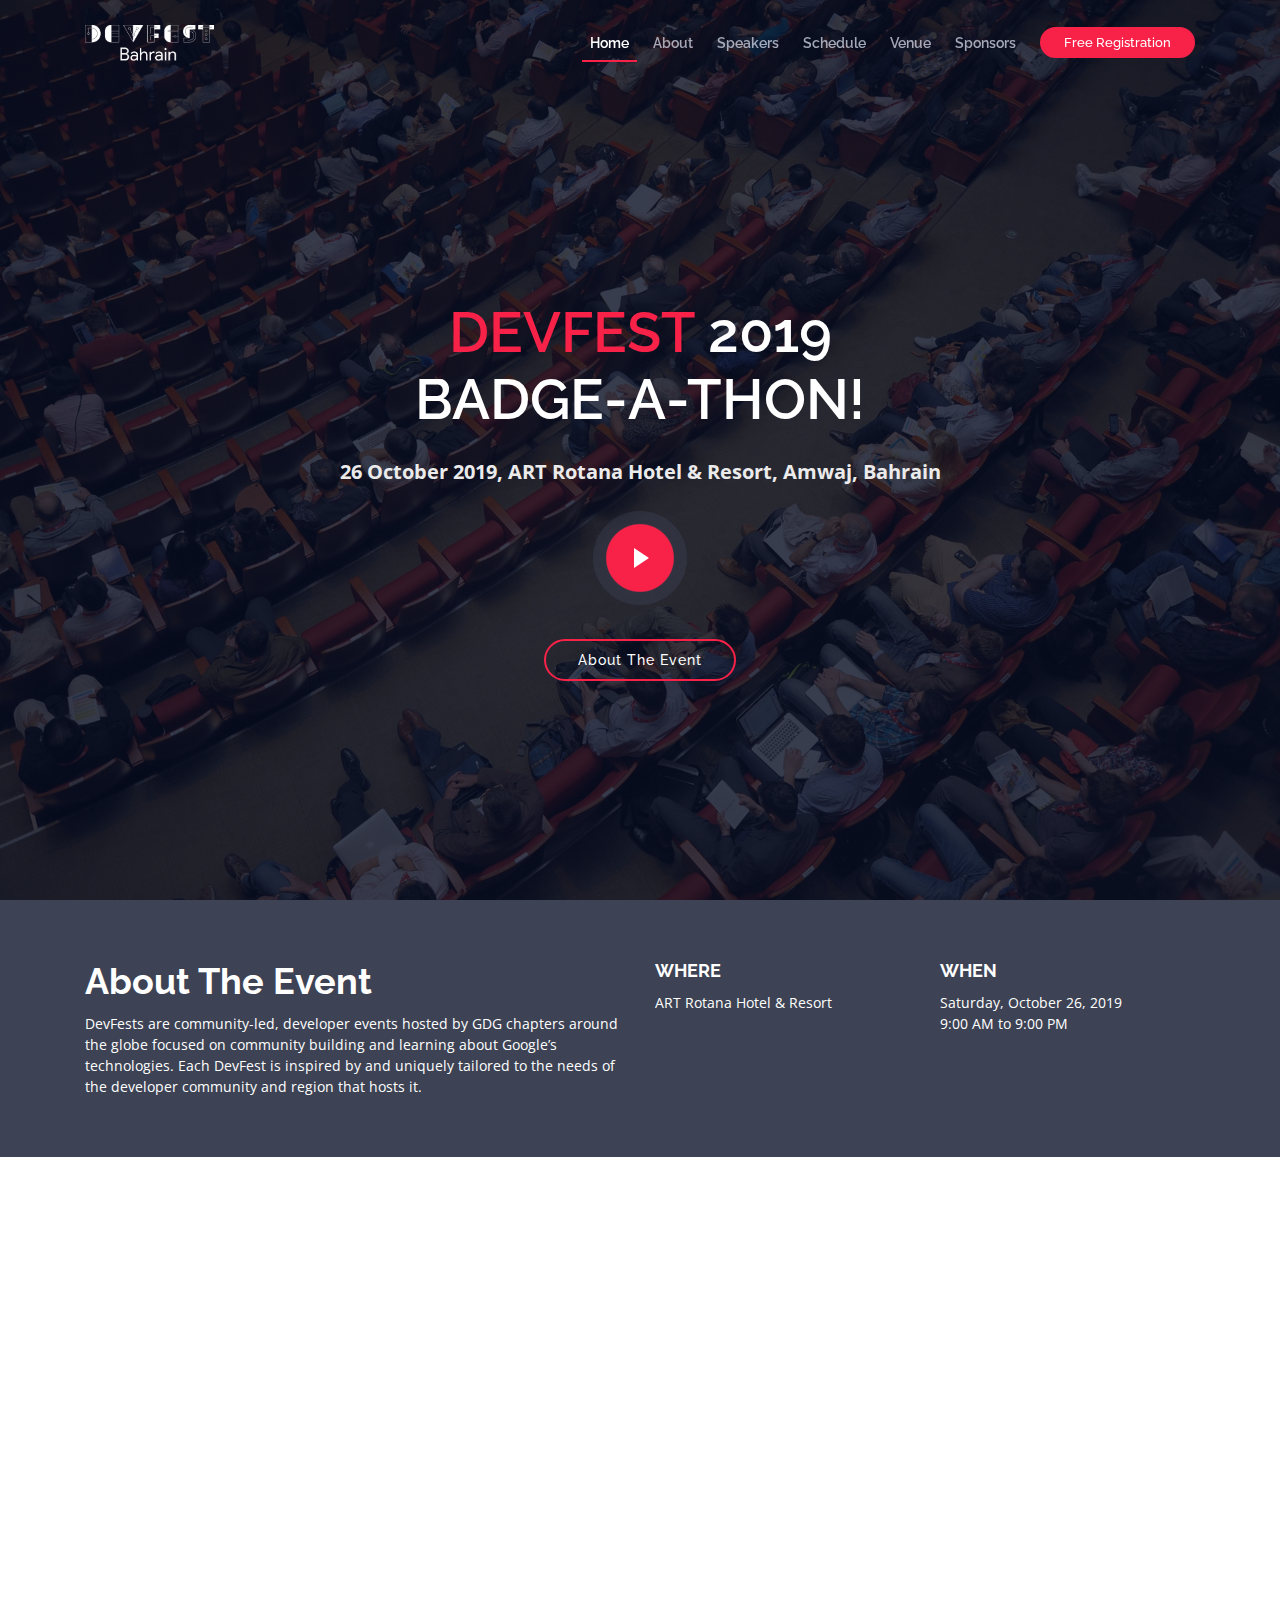
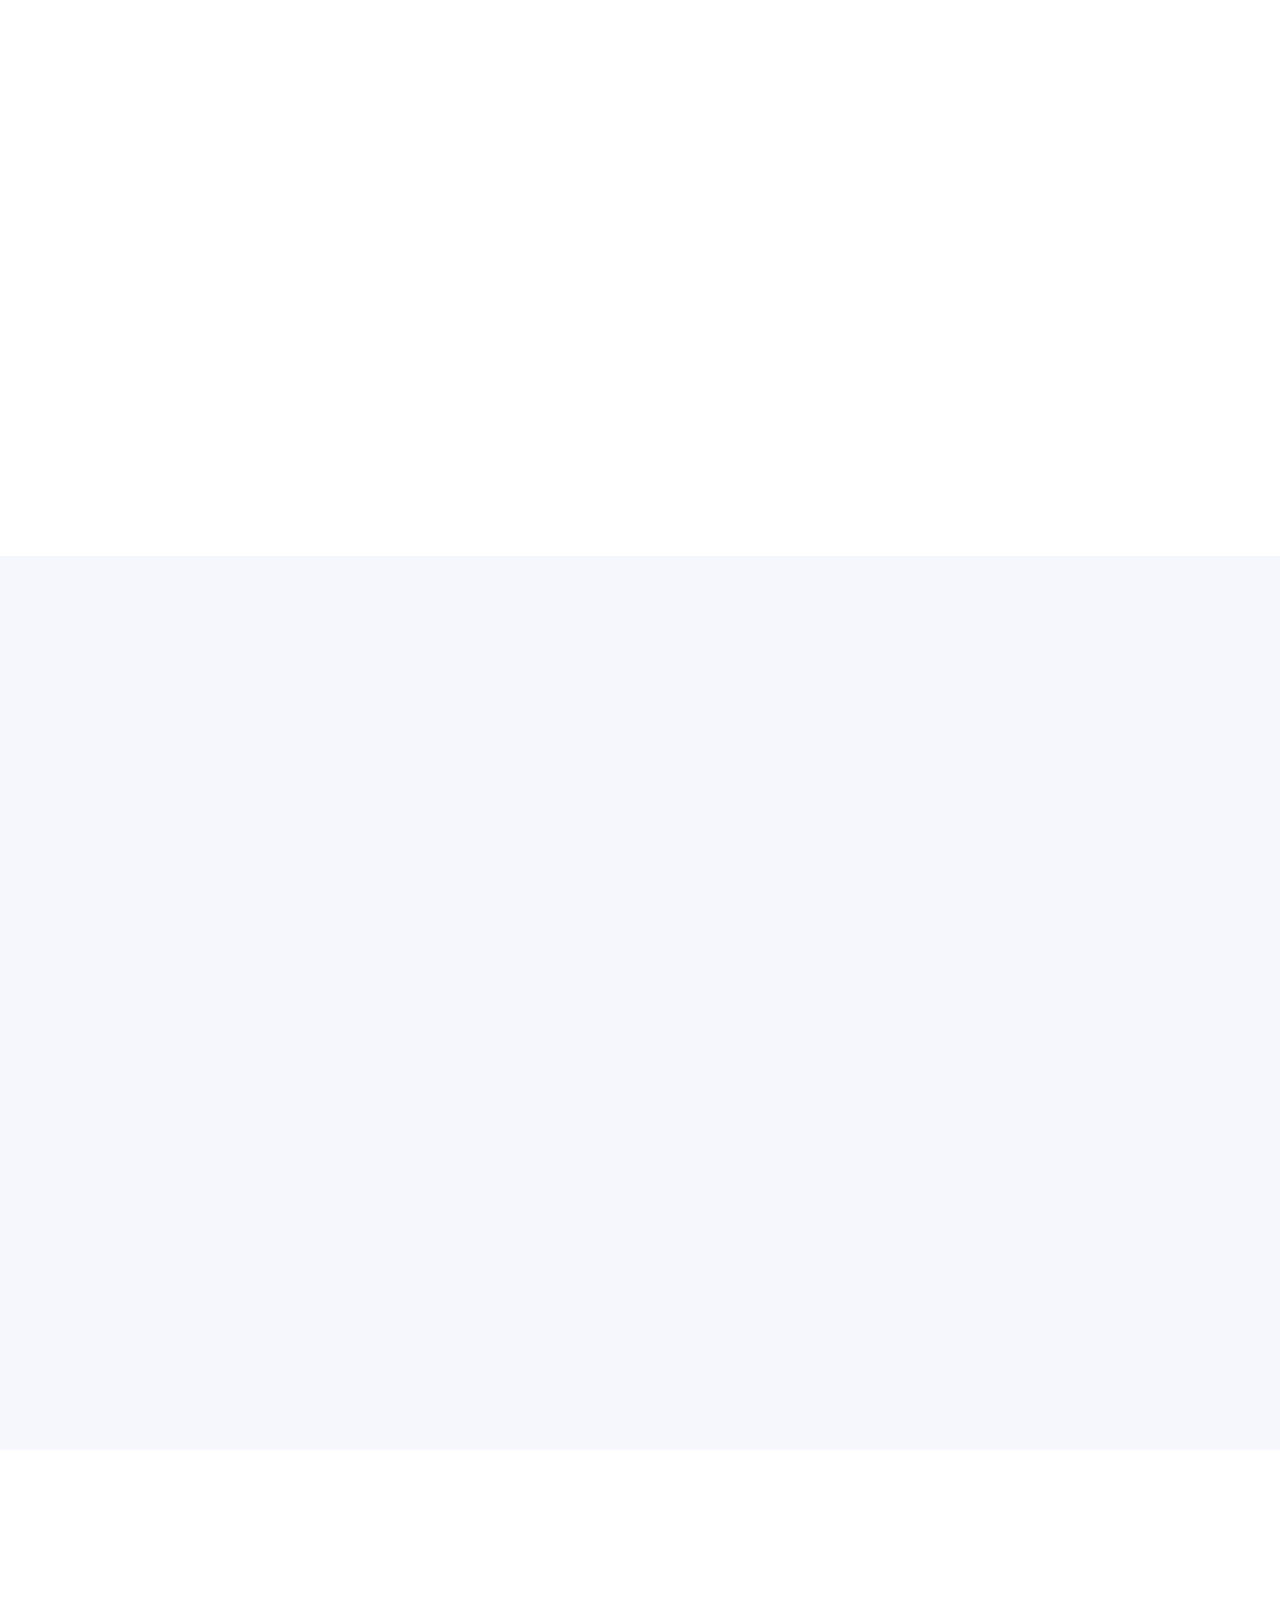
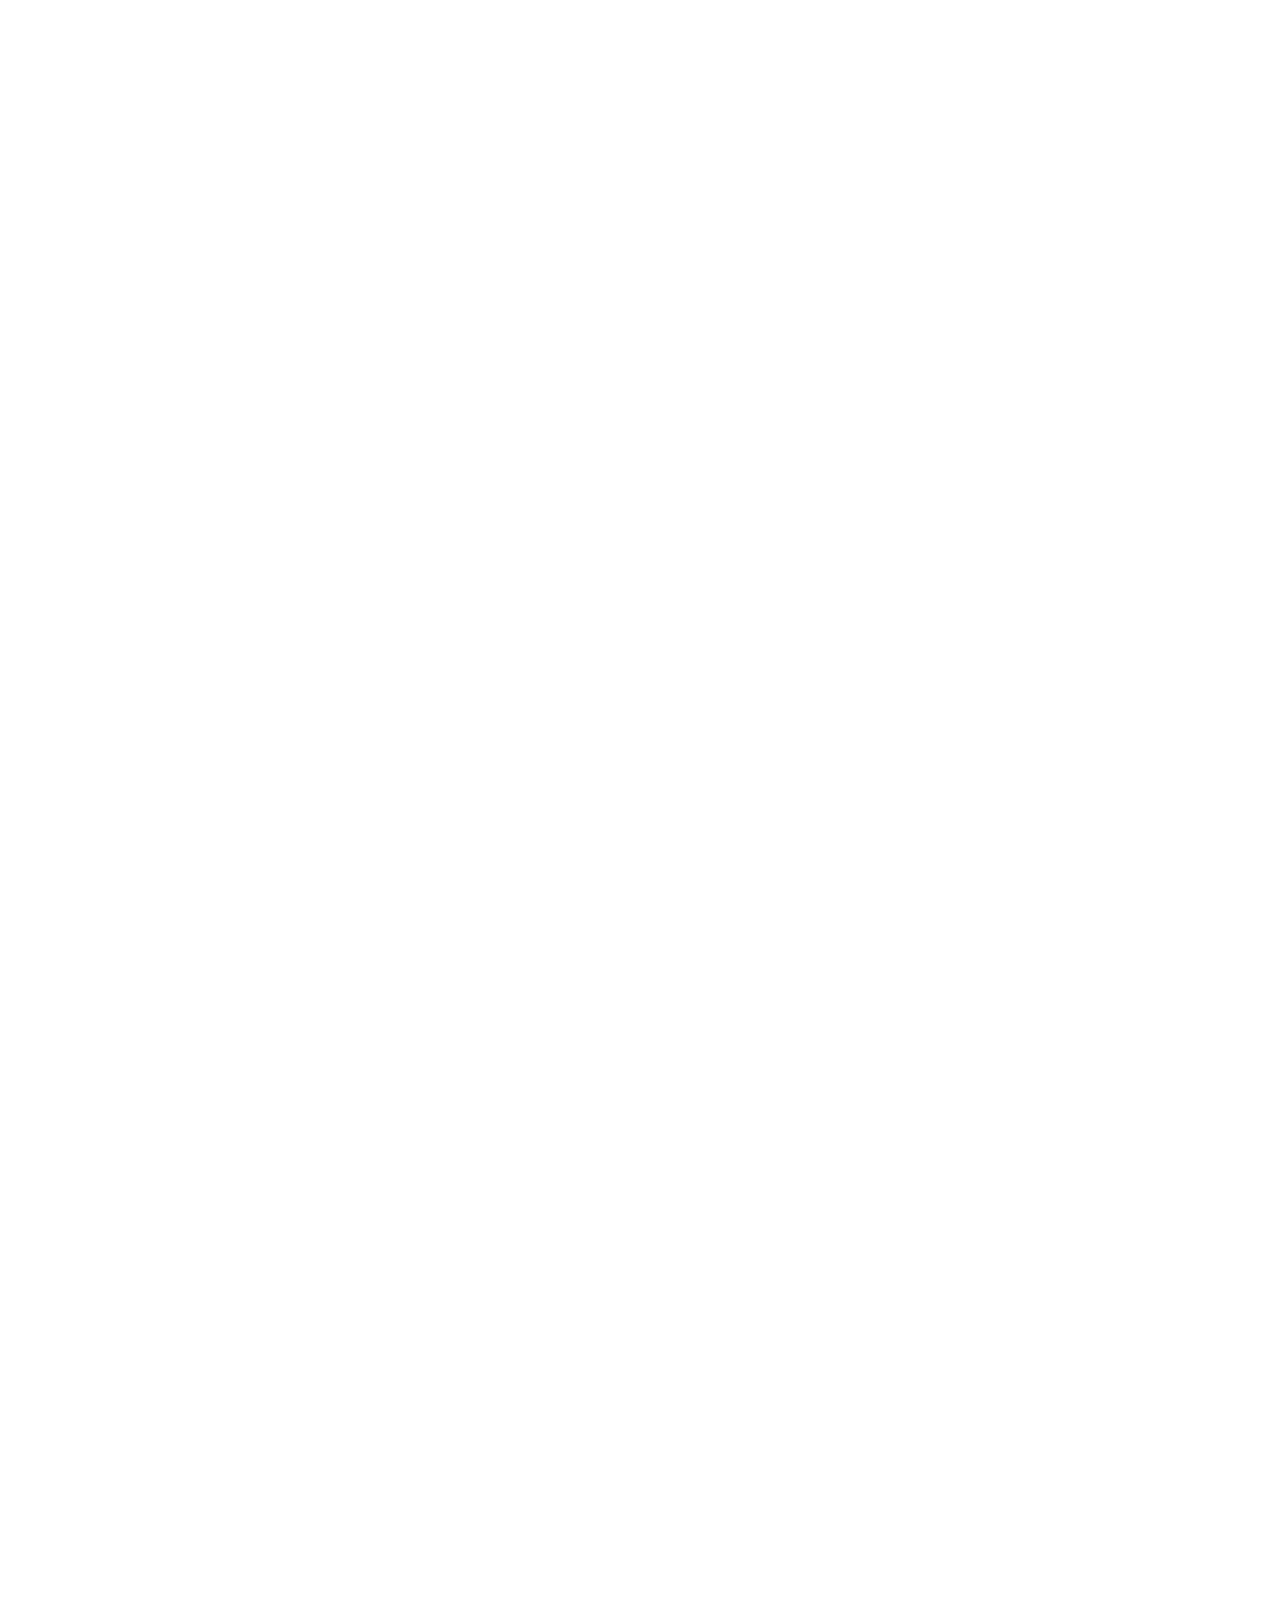
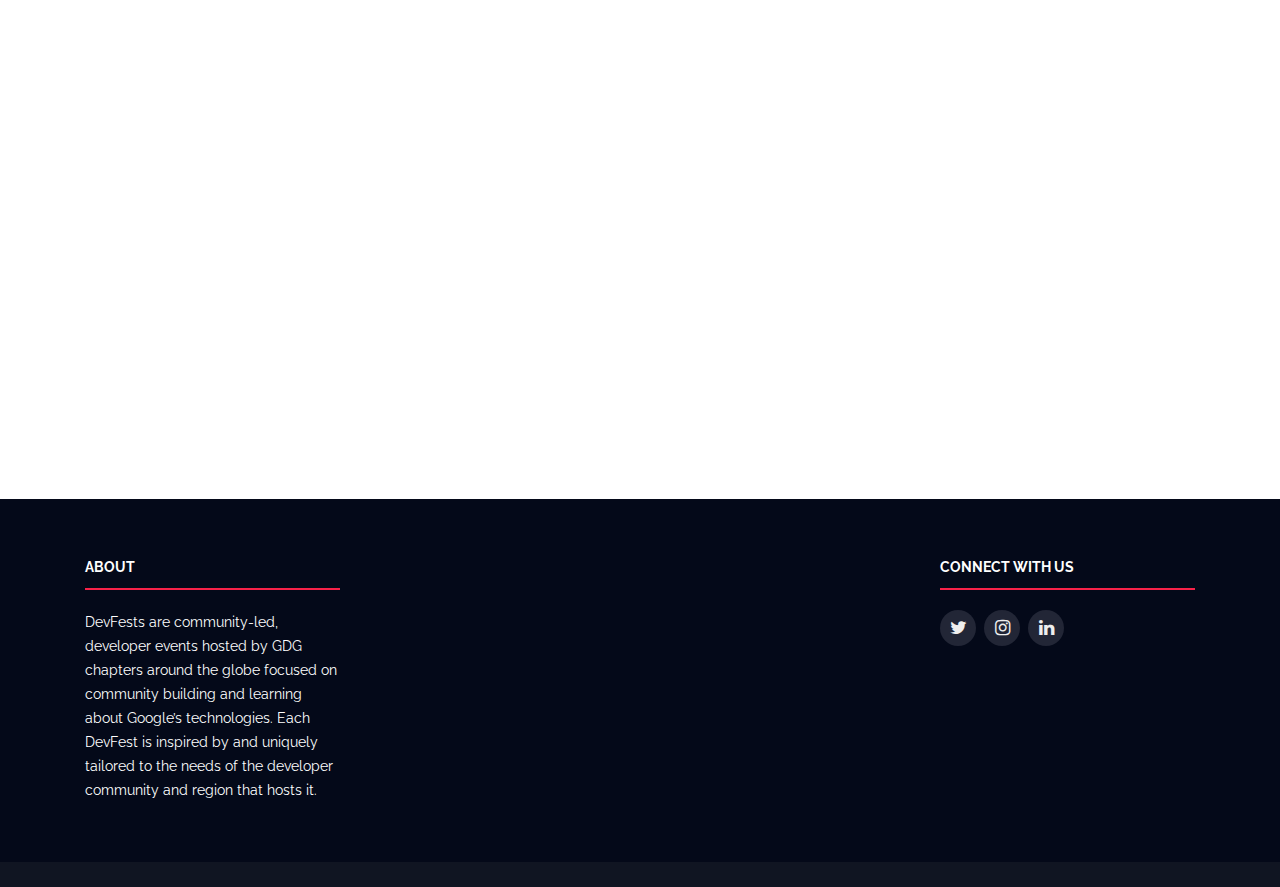
<file: index.html>
<!DOCTYPE html>
<html lang="en">

<head>
  <meta charset="utf-8">
  <title>DevFest BH</title>
  <meta content="width=device-width, initial-scale=1.0" name="viewport">
  <meta content="" name="keywords">
  <meta content="" name="description">

  <!-- Favicons -->
  <link href="img/favicon.ico" rel="icon">
  <!-- <link href="img/apple-touch-icon.png" rel="apple-touch-icon"> -->

  <!-- Google Fonts -->
  <link href="https://fonts.googleapis.com/css?family=Open+Sans:300,300i,400,400i,700,700i|Raleway:300,400,500,700,800" rel="stylesheet">

  <!-- Bootstrap CSS File -->
  <link href="lib/bootstrap/css/bootstrap.min.css" rel="stylesheet">

  <!-- Libraries CSS Files -->
  <link href="lib/font-awesome/css/font-awesome.min.css" rel="stylesheet">
  <link href="lib/animate/animate.min.css" rel="stylesheet">
  <link href="lib/venobox/venobox.css" rel="stylesheet">
  <link href="lib/owlcarousel/assets/owl.carousel.min.css" rel="stylesheet">

  <!-- Main Stylesheet File -->
  <link href="css/style.css" rel="stylesheet">

  <!-- =======================================================
    Theme Name: TheEvent
    Theme URL: https://bootstrapmade.com/theevent-conference-event-bootstrap-template/
    Author: BootstrapMade.com
    License: https://bootstrapmade.com/license/
  ======================================================= -->
  <style>
  #venue .venue-info {
  background: url("img/venue-gallery/art.jpg") center center no-repeat;
  background-size: cover;
  position: relative;
  padding-top: 60px;
  padding-bottom: 60px;
}

/*--------------------------------------------------------------
# Team Section
--------------------------------------------------------------*/

#team {
  padding: 60px 0 30px 0;
}

#team .speaker {
  position: relative;
  overflow: hidden;
  margin-bottom: 30px;
}

#team .speaker .details {
  background: rgba(6, 12, 34, 0.76);
  position: absolute;
  left: 0;
  bottom: -30px;
  right: 0;
  text-align: center;
  padding-top: 10px;
  transition: all 300ms cubic-bezier(0.645, 0.045, 0.355, 1);
}

#team .speaker .details h3 {
  color: #fff;
  font-size: 22px;
  font-weight: 600;
  margin-bottom: 5px;
}

#team .speaker .details p {
  color: #fff;
  font-size: 15px;
  margin-bottom: 10px;
  font-style: italic;
}

#team .speaker .details .social {
  height: 30px;
}

#team .speaker .details a {
  color: #fff;
}

#team .speaker .details a:hover {
  color: #f82249;
}

#team .speaker:hover .details {
  bottom: 0;
}

#team-details {
  padding: 60px 0;
}

#team-details .details h2 {
  color: #112363;
  font-size: 28px;
  font-weight: 700;
  margin-bottom: 10px;
}

#team-details .details .social {
  margin-bottom: 15px;
}

#team-details .details .social a {
  background: #e9edfb;
  color: #112363;
  line-height: 1;
  display: inline-block;
  text-align: center;
  border-radius: 50%;
  width: 36px;
  height: 36px;
  padding-top: 9px;
}

#team-details .details .social a:hover {
  background: #f82249;
  color: #fff;
}

#team-details .details .social a i {
  font-size: 18px;
}

#team-details .details p {
  color: #112363;
  font-size: 15px;
  margin-bottom: 10px;
}

  </style>
</head>

<body>

  <!--==========================
    Header
  ============================-->
  <header id="header">
    <div class="container">

      <div id="logo" class="pull-left">
        <!-- Uncomment below if you prefer to use a text logo  <span>so</span>nf -->
        <a href="#intro" class="scrollto"><img src="img/devfestlogo.png" alt="" title=""></a>
        <!-- <h5><a href="#main">Bahrain</a></h5> -->
      </div>

      <nav id="nav-menu-container">
        <ul class="nav-menu">
          <li class="menu-active"><a href="#intro">Home</a></li>
          <li><a href="#about">About</a></li>
          <li><a href="#speakers">Speakers</a></li>
          <li><a href="#schedule">Schedule</a></li>
          <li><a href="#venue">Venue</a></li>
          <!-- <li><a href="#hotels">Hotels</a></li> -->
          <!-- <li><a href="#gallery">Gallery</a></li> -->
          <li><a href="#supporters">Sponsors</a></li>
          <!-- <li><a href="#contact">Contact</a></li> -->
       
          <li class="buy-tickets"><a href="#buy-tickets">Free Registration</a></li>
        </ul>
      </nav><!-- #nav-menu-container -->
    </div>
  </header><!-- #header -->

  <!--==========================
    Intro Section
  ============================-->
  <section id="intro">
    <div class="intro-container wow fadeIn">
      <h1 class="mb-4 pb-0"><span>DevFest </span> 2019 <br>Badge-a-Thon!</h1>
      <p class="mb-4 pb-0">26 October 2019, ART Rotana Hotel & Resort, Amwaj, Bahrain</p>
      <a href="https://www.youtube.com/watch?v=hTJ_-MxHKMY" class="venobox play-btn mb-4" data-vbtype="video"
        data-autoplay="true"></a>
      <a href="#about" class="about-btn scrollto">About The Event</a>
    </div>
  </section>

  <main id="main">

    <!--==========================
      About Section
    ============================-->
    <section id="about">
      <div class="container">
        <div class="row">
          <div class="col-lg-6">
            <h2>About The Event</h2>
            <p>DevFests are community-led, developer events hosted by GDG chapters around the globe focused on community building and learning about Google’s technologies. Each DevFest is inspired by and uniquely tailored to the needs of the developer community and region that hosts it.</p>
          </div>
          <div class="col-lg-3">
            <h3>Where</h3>
            <p>ART Rotana Hotel & Resort</p>
          </div>
          <div class="col-lg-3">
            <h3>When</h3>
            <p>Saturday, October 26, 2019 <br/>
              9:00 AM to 9:00 PM</p>
          </div>
        </div>
      </div>
    </section>

    <!--==========================
      Speakers Section
    ============================-->
    <section id="speakers" class="wow fadeInUp">
      <div class="container">
        <div class="section-header">
          <h2>Event Speakers</h2>
          <!-- <p>Here are some of our speakers</p> -->
        </div>

        <div class="row">
            <div class="col-lg-4 col-md-6">
                <div class="speaker">
                  <img src="img/speakers/lana.jpg" alt="Speaker 6" class="img-fluid">
                  <div class="details">
                    <h3>Lana Al Attar</h3>
                    <p>Founder & Lead of GDG Manama</p>
                    <!-- <div class="social">
                        <a href=""><i class="fa fa-instagram"></i></a>
                        <a href=""><i class="fa fa-twitter"></i></a>
                        <a href=""><i class="fa fa-linkedin"></i></a>
                        <a href=""><i class="fa fa-github"></i></a>
                    </div> -->
                  </div>
                </div>
              </div>

          

          <div class="col-lg-4 col-md-6">
            <div class="speaker">
              <img src="img/speakers/hajer.jpeg" alt="Speaker 2" class="img-fluid">
              <div class="details">
                <h3>Hajer Krichene</h3>
                <p>Cloud Solutions Expert</p>
                <!-- <div class="social">
                    <a href=""><i class="fa fa-instagram"></i></a>
                    <a href=""><i class="fa fa-twitter"></i></a>
                    <a href=""><i class="fa fa-linkedin"></i></a>
                    <a href=""><i class="fa fa-github"></i></a>
                </div> -->
              </div>
            </div>
          </div>
          <!-- <div class="col-lg-4 col-md-6">
            <div class="speaker">
              <img src="img/speakers/buallay.jpeg" alt="Speaker 3" class="img-fluid">
              <div class="details">
                <h3>Mohamed Buallay</h3>
                <p>Machine Learning Expert</p>
                <div class="social">
                    <a href=""><i class="fa fa-instagram"></i></a>
                    <a href=""><i class="fa fa-twitter"></i></a>
                    <a href=""><i class="fa fa-linkedin"></i></a>
                    <a href=""><i class="fa fa-github"></i></a>
                </div>
              </div>
            </div>
          </div> -->
          <div class="col-lg-4 col-md-6">
            <div class="speaker">
              <img src="img/speakers/ahmed.jpeg" alt="Speaker 4" class="img-fluid">
              <div class="details">
                <h3>Ahmad Gerashi</h3>
                <p>DevOps and Security Expert</p>
                <!-- <div class="social">
                    <a href=""><i class="fa fa-instagram"></i></a>
                    <a href=""><i class="fa fa-twitter"></i></a>
                    <a href=""><i class="fa fa-linkedin"></i></a>
                    <a href=""><i class="fa fa-github"></i></a>
                </div> -->
              </div>
            </div>
          </div>
          <div class="col-lg-4 col-md-6">
              <div class="speaker">
                  <img src="img/speakers/fariz.jpeg" alt="Speaker 2" class="img-fluid">
                <!-- <img src="https://media.licdn.com/dms/image/C5603AQHsBc2eKVwuEw/profile-displayphoto-shrink_200_200/0?e=1576108800&v=beta&t=CwBgBbuLEnrkQRbYhJv4-rbkZT2e-QNPG6XG8aYfOFk" alt="Speaker 1" class="img-fluid"> -->
                <div class="details">
                  <h3>Fariz Rahman</h3>
                  <p>Deep Learning Engineer </p>
                  <!-- <div class="social">
                    <a href=""><i class="fa fa-instagram"></i></a>
                    <a href=""><i class="fa fa-twitter"></i></a>
                    <a href=""><i class="fa fa-linkedin"></i></a>
                    <a href=""><i class="fa fa-github"></i></a>
                  </div> -->
                </div>
              </div>
            </div>
          <!-- <div class="col-lg-4 col-md-6">

          </div> -->
          <!-- <div class="col-lg-4 col-md-6">
            <div class="speaker">
              <img src="img/speakers/lana.jpg" alt="Speaker 5" class="img-fluid">
              <div class="details">
                <h3><a href="speaker-details.html">Lana Al Attar</a></h3>
                <p>Qui molestiae natus</p>
                <div class="social">
                    <a href=""><i class="fa fa-instagram"></i></a>
                    <a href=""><i class="fa fa-twitter"></i></a>
                    <a href=""><i class="fa fa-linkedin"></i></a>
                    <a href=""><i class="fa fa-github"></i></a>
                </div>
              </div>
            </div>
          </div> -->

          

        </div>
        
      </div>

    </section>

    <!--==========================
      Schedule Section
    ============================-->
    <section id="schedule" class="section-with-bg">
      <div class="container wow fadeInUp">
        <div class="section-header">
          <h2>Event Schedule</h2>
          <p>Here is our event schedule</p>
        </div>

        <ul class="nav nav-tabs" role="tablist">
          <li class="nav-item">
            <a class="nav-link active" href="#day-1" role="tab" data-toggle="tab">Competition Agenda</a>
          </li>
          <li class="nav-item">
            <a class="nav-link" href="#day-2" role="tab" data-toggle="tab">Workshop Track</a>
          </li>
          <!-- <li class="nav-item">
            <a class="nav-link" href="#day-3" role="tab" data-toggle="tab">Day 3</a>
          </li> -->
        </ul>

        <!-- <h3 class="sub-heading">Voluptatem nulla veniam soluta et corrupti consequatur neque eveniet officia. Eius -->
          <!-- necessitatibus voluptatem quis labore perspiciatis quia.</h3> -->

        <div class="tab-content row justify-content-center">

          <!-- Competition Agenda -->
          <div role="tabpanel" class="col-lg-9 tab-pane fade show active" id="day-1">

            <div class="row schedule-item">
              <div class="col-md-2"><time>09:00 AM</time></div>
              <div class="col-md-10">
                <h4>Registration</h4>
                <!-- <p>Fugit voluptas iusto maiores temporibus autem numquam magnam.</p> -->
              </div>
            </div>
            <div class="row schedule-item">
                <div class="col-md-2"><time>09:30 AM</time></div>
                <div class="col-md-10">
                  <h4>Welcome Speech</h4>
                  <!-- <p>Fugit voluptas iusto maiores temporibus autem numquam magnam.</p> -->
                </div>
              </div>

              <div class="row schedule-item">
                <div class="col-md-2"><time>09:45 AM</time></div>
                <div class="col-md-10">
                  <h4>EDB Keynote </h4>
                  <!-- <p>Fugit voluptas iusto maiores temporibus autem numquam magnam.</p> -->
                </div>
              </div>

              <div class="row schedule-item">
                  <div class="col-md-2"><time>10:00 AM</time></div>
                  <div class="col-md-10">
                    <h4>Rules & Guidelines</h4>
                    <!-- <p>Fugit voluptas iusto maiores temporibus autem numquam magnam.</p> -->
                  </div>
                </div>
                <div class="row schedule-item">
                    <div class="col-md-2"><time>10:30 AM</time></div>
                    <div class="col-md-10">
                      <h4>Viva Speaking Slot</h4>
                      <!-- <p>Fugit voluptas iusto maiores temporibus autem numquam magnam.</p> -->
                    </div>
                  </div>
                  <div class="row schedule-item">
                      <div class="col-md-2"><time>01:00 PM</time></div>
                      <div class="col-md-10">
                        <h4>Lunch Break</h4>
                        <!-- <p>Fugit voluptas iusto maiores temporibus autem numquam magnam.</p> -->
                      </div>
                    </div>
                    <div class="row schedule-item">
                        <div class="col-md-2"><time>07:00 PM</time></div>
                        <div class="col-md-10">
                          <h4>Closing and Sponsor Awards</h4>
                          <!-- <p>Fugit voluptas iusto maiores temporibus autem numquam magnam.</p> -->
                        </div>
                      </div>
                      <div class="row schedule-item">
                          <div class="col-md-2"><time>07:30 PM</time></div>
                          <div class="col-md-10">
                            <h4>Announcing Winners</h4>
                            <!-- <p>Fugit voluptas iusto maiores temporibus autem numquam magnam.</p> -->
                          </div>
                        </div>
                        <div class="row schedule-item">
                            <div class="col-md-2"><time>08:00 PM</time></div>
                            <div class="col-md-10">
                              <h4>End of Event</h4>
                              <!-- <p>Fugit voluptas iusto maiores temporibus autem numquam magnam.</p> -->
                            </div>
                          </div>

          </div>
          <!-- End Competition Agenda -->

          <!-- Workshop Track-->
          <div role="tabpanel" class="col-lg-9  tab-pane fade" id="day-2">

            <div class="row schedule-item">
              <div class="col-md-2"><time>10:00 AM</time></div>
              <div class="col-md-10">
                <div class="speaker">
                  <img src="img/speakers/fariz.jpeg" alt="Brenden Legros">
                </div>
                <h4>Machine Learning Workshop <span>Faris Rahman</span></h4>
                <!-- <p>Facere provident incidunt quos voluptas.</p> -->
              </div>
            </div>

            <div class="row schedule-item">
              <div class="col-md-2"><time>11:00 AM</time></div>
              <div class="col-md-10">
                <div class="speaker">
                  <img src="img/speakers/hajer.jpeg" alt="Hubert Hirthe">
                </div>
                <h4>Self Branding for Techies Workshop <span>Hajer Krichene</span></h4>
                <!-- <p>Maiores dignissimos neque qui cum accusantium ut sit sint inventore.</p> -->
              </div>
            </div>

            <div class="row schedule-item">
              <div class="col-md-2"><time>12:00 AM</time></div>
              <div class="col-md-10">
                <div class="speaker">
                  <img src="img/speakers/lana.jpg" alt="Cole Emmerich">
                </div>
                <h4>Google Cloud Platform Workshop  <span>Lana Al Attar</span></h4>
                <!-- <p>Veniam accusantium laborum nihil eos eaque accusantium aspernatur.</p> -->
              </div>
            </div>

           

            <div class="row schedule-item">
              <div class="col-md-2"><time>03:00 PM</time></div>
              <div class="col-md-10">
                <div class="speaker">
                  <img src="img/speakers/ahmed.jpeg" alt="Alejandrin Littel">
                </div>
                <h4>Project Management Essentials for Techies <span>Ahmad Gerashi</span></h4>
                <!-- <p>Eligendi quo eveniet est nobis et ad temporibus odio quo.</p> -->
              </div>
            </div>


          </div>
          <!-- End Workshop Track-->

          <!-- Schdule Day 3 -->
          <!-- <div role="tabpanel" class="col-lg-9  tab-pane fade" id="day-3">

            <div class="row schedule-item">
              <div class="col-md-2"><time>10:00 AM</time></div>
              <div class="col-md-10">
                <div class="speaker">
                  <img src="img/speakers/2.jpg" alt="Hubert Hirthe">
                </div>
                <h4>Et voluptatem iusto dicta nobis. <span>Hubert Hirthe</span></h4>
                <p>Maiores dignissimos neque qui cum accusantium ut sit sint inventore.</p>
              </div>
            </div>

            <div class="row schedule-item">
              <div class="col-md-2"><time>11:00 AM</time></div>
              <div class="col-md-10">
                <div class="speaker">
                  <img src="img/speakers/3.jpg" alt="Cole Emmerich">
                </div>
                <h4>Explicabo et rerum quis et ut ea. <span>Cole Emmerich</span></h4>
                <p>Veniam accusantium laborum nihil eos eaque accusantium aspernatur.</p>
              </div>
            </div>

            <div class="row schedule-item">
              <div class="col-md-2"><time>12:00 AM</time></div>
              <div class="col-md-10">
                <div class="speaker">
                  <img src="img/speakers/1.jpg" alt="Brenden Legros">
                </div>
                <h4>Libero corrupti explicabo itaque. <span>Brenden Legros</span></h4>
                <p>Facere provident incidunt quos voluptas.</p>
              </div>
            </div>

            <div class="row schedule-item">
              <div class="col-md-2"><time>02:00 PM</time></div>
              <div class="col-md-10">
                <div class="speaker">
                  <img src="img/speakers/4.jpg" alt="Jack Christiansen">
                </div>
                <h4>Qui non qui vel amet culpa sequi. <span>Jack Christiansen</span></h4>
                <p>Nam ex distinctio voluptatem doloremque suscipit iusto.</p>
              </div>
            </div>

            <div class="row schedule-item">
              <div class="col-md-2"><time>03:00 PM</time></div>
              <div class="col-md-10">
                <div class="speaker">
                  <img src="img/speakers/5.jpg" alt="Alejandrin Littel">
                </div>
                <h4>Quos ratione neque expedita asperiores. <span>Alejandrin Littel</span></h4>
                <p>Eligendi quo eveniet est nobis et ad temporibus odio quo.</p>
              </div>
            </div>

            <div class="row schedule-item">
              <div class="col-md-2"><time>04:00 PM</time></div>
              <div class="col-md-10">
                <div class="speaker">
                  <img src="img/speakers/6.jpg" alt="Willow Trantow">
                </div>
                <h4>Quo qui praesentium nesciunt <span>Willow Trantow</span></h4>
                <p>Voluptatem et alias dolorum est aut sit enim neque veritatis.</p>
              </div>
            </div>

          </div> -->
          <!-- End Schdule Day 2 -->

        </div>

      </div>

    </section>

    <!--==========================
      Venue Section
    ============================-->
    <section id="venue" class="wow fadeInUp">

      <div class="container-fluid">

        <div class="section-header">
          <h2>Event Venue</h2>
          <p>Event venue location info </p>
        </div>

        <div class="row no-gutters">
          <div class="col-lg-6 venue-map">
              <iframe src="https://www.google.com/maps/embed?pb=!1m18!1m12!1m3!1d3577.1237165272287!2d50.657772915031835!3d26.29008908339966!2m3!1f0!2f0!3f0!3m2!1i1024!2i768!4f13.1!3m3!1m2!1s0x3e49a797b70d3d71%3A0x9072a935983e7fa3!2sART%20Rotana%20Hotel%20%26%20Resort!5e0!3m2!1sen!2sbh!4v1570418656971!5m2!1sen!2sbh"  frameborder="0" style="border:0;" allowfullscreen=""></iframe>
            <!-- <iframe src="https://www.google.com/maps/embed?pb=!1m14!1m8!1m3!1d12097.433213460943!2d-74.0062269!3d40.7101282!3m2!1i1024!2i768!4f13.1!3m3!1m2!1s0x0%3A0xb89d1fe6bc499443!2sDowntown+Conference+Center!5e0!3m2!1smk!2sbg!4v1539943755621" frameborder="0" style="border:0" allowfullscreen></iframe> -->
          </div>

          <div class="col-lg-6 venue-info">
            <div class="row justify-content-center">
              <div class="col-11 col-lg-8">
                <h3>ART Rotana Hotel & Resort</h3>
                <h4 style="color:white">Al Fanar Avenue Road 5722, Building 2780 <br />Amwaj, Muharraq <br/>Kingdom of Bahrain</h4>
                <!-- <p>Iste nobis eum sapiente sunt enim dolores labore accusantium autem. Cumque beatae ipsam. Est quae sit qui voluptatem corporis velit. Qui maxime accusamus possimus. Consequatur sequi et ea suscipit enim nesciunt quia velit.</p> -->
              </div>
            </div>
          </div>
        </div>

      </div>

      <!-- <div class="container-fluid venue-gallery-container">
        <div class="row no-gutters">

          <div class="col-lg-3 col-md-4">
            <div class="venue-gallery">
              <a href="img/venue-gallery/1.jpg" class="venobox" data-gall="venue-gallery">
                <img src="img/venue-gallery/1.jpg" alt="" class="img-fluid">
              </a>
            </div>
          </div>

          <div class="col-lg-3 col-md-4">
            <div class="venue-gallery">
              <a href="img/venue-gallery/2.jpg" class="venobox" data-gall="venue-gallery">
                <img src="img/venue-gallery/2.jpg" alt="" class="img-fluid">
              </a>
            </div>
          </div>

          <div class="col-lg-3 col-md-4">
            <div class="venue-gallery">
              <a href="img/venue-gallery/3.jpg" class="venobox" data-gall="venue-gallery">
                <img src="img/venue-gallery/3.jpg" alt="" class="img-fluid">
              </a>
            </div>
          </div>

          <div class="col-lg-3 col-md-4">
            <div class="venue-gallery">
              <a href="img/venue-gallery/4.jpg" class="venobox" data-gall="venue-gallery">
                <img src="img/venue-gallery/4.jpg" alt="" class="img-fluid">
              </a>
            </div>
          </div>

          <div class="col-lg-3 col-md-4">
            <div class="venue-gallery">
              <a href="img/venue-gallery/5.jpg" class="venobox" data-gall="venue-gallery">
                <img src="img/venue-gallery/5.jpg" alt="" class="img-fluid">
              </a>
            </div>
          </div>

          <div class="col-lg-3 col-md-4">
            <div class="venue-gallery">
              <a href="img/venue-gallery/6.jpg" class="venobox" data-gall="venue-gallery">
                <img src="img/venue-gallery/6.jpg" alt="" class="img-fluid">
              </a>
            </div>
          </div>

          <div class="col-lg-3 col-md-4">
            <div class="venue-gallery">
              <a href="img/venue-gallery/7.jpg" class="venobox" data-gall="venue-gallery">
                <img src="img/venue-gallery/7.jpg" alt="" class="img-fluid">
              </a>
            </div>
          </div>

          <div class="col-lg-3 col-md-4">
            <div class="venue-gallery">
              <a href="img/venue-gallery/8.jpg" class="venobox" data-gall="venue-gallery">
                <img src="img/venue-gallery/8.jpg" alt="" class="img-fluid">
              </a>
            </div>
          </div>

        </div>
      </div> -->

    </section>

    <!--==========================
      Hotels Section
    ============================-->
    <!-- <section id="hotels" class="section-with-bg wow fadeInUp">

      <div class="container">
        <div class="section-header">
          <h2>Hotels</h2>
          <p>Her are some nearby hotels</p>
        </div>

        <div class="row">

          <div class="col-lg-4 col-md-6">
            <div class="hotel">
              <div class="hotel-img">
                <img src="img/hotels/1.jpg" alt="Hotel 1" class="img-fluid">
              </div>
              <h3><a href="#">Hotel 1</a></h3>
              <div class="stars">
                <i class="fa fa-star"></i>
                <i class="fa fa-star"></i>
                <i class="fa fa-star"></i>
                <i class="fa fa-star"></i>
                <i class="fa fa-star"></i>
              </div>
              <p>0.4 Mile from the Venue</p>
            </div>
          </div>

          <div class="col-lg-4 col-md-6">
            <div class="hotel">
              <div class="hotel-img">
                <img src="img/hotels/2.jpg" alt="Hotel 2" class="img-fluid">
              </div>
              <h3><a href="#">Hotel 2</a></h3>
              <div class="stars">
                <i class="fa fa-star"></i>
                <i class="fa fa-star"></i>
                <i class="fa fa-star"></i>
                <i class="fa fa-star"></i>
                <i class="fa fa-star-half-full"></i>
              </div>
              <p>0.5 Mile from the Venue</p>
            </div>
          </div>

          <div class="col-lg-4 col-md-6">
            <div class="hotel">
              <div class="hotel-img">
                <img src="img/hotels/3.jpg" alt="Hotel 3" class="img-fluid">
              </div>
              <h3><a href="#">Hotel 3</a></h3>
              <div class="stars">
                <i class="fa fa-star"></i>
                <i class="fa fa-star"></i>
                <i class="fa fa-star"></i>
                <i class="fa fa-star"></i>
              </div>
              <p>0.6 Mile from the Venue</p>
            </div>
          </div>

        </div>
      </div>

    </section> -->

    <!--==========================
      Gallery Section
    ============================-->
    <!-- <section id="gallery" class="wow fadeInUp">

      <div class="container">
        <div class="section-header">
          <h2>Gallery</h2>
          <p>Check our gallery from the recent events</p>
        </div>
      </div>

      <div class="owl-carousel gallery-carousel">
        <a href="img/gallery/1.jpg" class="venobox" data-gall="gallery-carousel"><img src="img/gallery/1.jpg" alt=""></a>
        <a href="img/gallery/2.jpg" class="venobox" data-gall="gallery-carousel"><img src="img/gallery/2.jpg" alt=""></a>
        <a href="img/gallery/3.jpg" class="venobox" data-gall="gallery-carousel"><img src="img/gallery/3.jpg" alt=""></a>
        <a href="img/gallery/4.jpg" class="venobox" data-gall="gallery-carousel"><img src="img/gallery/4.jpg" alt=""></a>
        <a href="img/gallery/5.jpg" class="venobox" data-gall="gallery-carousel"><img src="img/gallery/5.jpg" alt=""></a>
        <a href="img/gallery/6.jpg" class="venobox" data-gall="gallery-carousel"><img src="img/gallery/6.jpg" alt=""></a>
        <a href="img/gallery/7.jpg" class="venobox" data-gall="gallery-carousel"><img src="img/gallery/7.jpg" alt=""></a>
        <a href="img/gallery/8.jpg" class="venobox" data-gall="gallery-carousel"><img src="img/gallery/8.jpg" alt=""></a>
      </div>

    </section> -->

    <!--==========================
      Sponsors Section
    ============================-->
    <section id="supporters" class="section-with-bg wow fadeInUp">

      <div class="container">
        <!-- <div class="section-header">
          <h2>Sponsors</h2>
        </div> -->
        
        <div class="section-header">
          <h2>Headliner</h2>
        </div>

        <div class="row no-gutters" style="background-color: white">

          <div class="col-lg-12 col-md-12 col-xs-12"> 

            <div class="supporter-logo">
              <!-- <img style="height: 120px;"  src="img/sponsers/edb_logo_grey-01.svg" class="img-fluid" alt=""> -->
              <img style="height: 230px;"  src="img/sponsers/edblogo.png" class="img-fluid" alt="">

            </div>
          </div>

        </div>

        <br />

        <div class="section-header">
          <h2>Sponsor</h2>
        </div>

        <div class="row no-gutters" style="background-color: white">

            <div class="col-lg-12 col-md-12 col-xs-12">
  
              <div class="supporter-logo">
                <img style="height: 220px;"  src="img/sponsers/VIVA_Eng Logo.jpg" class="img-fluid" alt="">
              </div>
            </div>
  
          </div>

          <br />

        <div class="section-header">
          <h2>Parteners</h2>
        </div>

        <div class="row no-gutters supporters-wrap clearfix">

          <div class="col-lg-6 col-md-6 col-xs-6">
            <div class="supporter-logo">
              <img  style="height: 80px;" src="img/sponsers/StartUp-Bahrain-Logo.png" class="img-fluid" alt="">
            </div>
          </div>
        
          <div class="col-lg-6 col-md-6 col-xs-6">
            <div class="supporter-logo">
              <img style="height: 100px;"  src="img/sponsers/majra-orange.svg" class="img-fluid" alt="">
            </div>
          </div>
          
          

      </div>

    </section>

    <!--==========================
      F.A.Q Section
    ============================-->
    <!-- <section id="faq" class="wow fadeInUp">

      <div class="container">

        <div class="section-header">
          <h2>F.A.Q </h2>
        </div>

        <div class="row justify-content-center">
          <div class="col-lg-9">
              <ul id="faq-list">

                <li>
                  <a data-toggle="collapse" class="collapsed" href="#faq1">Non consectetur a erat nam at lectus urna duis? <i class="fa fa-minus-circle"></i></a>
                  <div id="faq1" class="collapse" data-parent="#faq-list">
                    <p>
                      Feugiat pretium nibh ipsum consequat. Tempus iaculis urna id volutpat lacus laoreet non curabitur gravida. Venenatis lectus magna fringilla urna porttitor rhoncus dolor purus non.
                    </p>
                  </div>
                </li>
      
                <li>
                  <a data-toggle="collapse" href="#faq2" class="collapsed">Feugiat scelerisque varius morbi enim nunc faucibus a pellentesque? <i class="fa fa-minus-circle"></i></a>
                  <div id="faq2" class="collapse" data-parent="#faq-list">
                    <p>
                      Dolor sit amet consectetur adipiscing elit pellentesque habitant morbi. Id interdum velit laoreet id donec ultrices. Fringilla phasellus faucibus scelerisque eleifend donec pretium. Est pellentesque elit ullamcorper dignissim. Mauris ultrices eros in cursus turpis massa tincidunt dui.
                    </p>
                  </div>
                </li>
      
                <li>
                  <a data-toggle="collapse" href="#faq3" class="collapsed">Dolor sit amet consectetur adipiscing elit pellentesque habitant morbi? <i class="fa fa-minus-circle"></i></a>
                  <div id="faq3" class="collapse" data-parent="#faq-list">
                    <p>
                      Eleifend mi in nulla posuere sollicitudin aliquam ultrices sagittis orci. Faucibus pulvinar elementum integer enim. Sem nulla pharetra diam sit amet nisl suscipit. Rutrum tellus pellentesque eu tincidunt. Lectus urna duis convallis convallis tellus. Urna molestie at elementum eu facilisis sed odio morbi quis
                    </p>
                  </div>
                </li>
      
                <li>
                  <a data-toggle="collapse" href="#faq4" class="collapsed">Ac odio tempor orci dapibus. Aliquam eleifend mi in nulla? <i class="fa fa-minus-circle"></i></a>
                  <div id="faq4" class="collapse" data-parent="#faq-list">
                    <p>
                      Dolor sit amet consectetur adipiscing elit pellentesque habitant morbi. Id interdum velit laoreet id donec ultrices. Fringilla phasellus faucibus scelerisque eleifend donec pretium. Est pellentesque elit ullamcorper dignissim. Mauris ultrices eros in cursus turpis massa tincidunt dui.
                    </p>
                  </div>
                </li>
      
                <li>
                  <a data-toggle="collapse" href="#faq5" class="collapsed">Tempus quam pellentesque nec nam aliquam sem et tortor consequat? <i class="fa fa-minus-circle"></i></a>
                  <div id="faq5" class="collapse" data-parent="#faq-list">
                    <p>
                      Molestie a iaculis at erat pellentesque adipiscing commodo. Dignissim suspendisse in est ante in. Nunc vel risus commodo viverra maecenas accumsan. Sit amet nisl suscipit adipiscing bibendum est. Purus gravida quis blandit turpis cursus in
                    </p>
                  </div>
                </li>
      
                <li>
                  <a data-toggle="collapse" href="#faq6" class="collapsed">Tortor vitae purus faucibus ornare. Varius vel pharetra vel turpis nunc eget lorem dolor? <i class="fa fa-minus-circle"></i></a>
                  <div id="faq6" class="collapse" data-parent="#faq-list">
                    <p>
                      Laoreet sit amet cursus sit amet dictum sit amet justo. Mauris vitae ultricies leo integer malesuada nunc vel. Tincidunt eget nullam non nisi est sit amet. Turpis nunc eget lorem dolor sed. Ut venenatis tellus in metus vulputate eu scelerisque. Pellentesque diam volutpat commodo sed egestas egestas fringilla phasellus faucibus. Nibh tellus molestie nunc non blandit massa enim nec.
                    </p>
                  </div>
                </li>
      
              </ul>
          </div>
        </div>

      </div>

    </section> -->

    <!--==========================
      Subscribe Section
    ============================-->
    <!-- <section id="subscribe">
      <div class="container wow fadeInUp">
        <div class="section-header">
          <h2>Newsletter</h2>
          <p>Rerum numquam illum recusandae quia mollitia consequatur.</p>
        </div>

        <form method="POST" action="#">
          <div class="form-row justify-content-center">
            <div class="col-auto">
              <input type="text" class="form-control" placeholder="Enter your Email">
            </div>
            <div class="col-auto">
              <button type="submit">Subscribe</button>
            </div>
          </div>
        </form>

      </div>
    </section> -->

    <!--==========================
      Buy Ticket Section
    ============================-->
    <section id="buy-tickets" class="section-with-bg wow fadeInUp">
      <div class="container">

        <div class="section-header">
          <h2>Free Registration</h2>
          <p>To complete your registration you need to register on meetup </p>
        </div>

        <div class="row">
            <div class="col-lg-12">
                <div class="card mb-5 mb-lg-0">
                  <div class="card-body">
                    <!-- <h5 class="card-title text-muted text-uppercase text-center">Pro Access</h5> -->
                    <h6 class="card-price text-center">Meetup</h6>
                    <hr>
                    <center>
                      <p> To complete your Registration please confirm your attendance on Meetup page linked bellow</p>
                    </center>
                    <!-- <hr> -->
                    <div class="text-center">
                        <button type="button"  class="btn" onclick="window.open('https://www.meetup.com/GDG-Manama/events/255523381')" >Meetup</button>
                    </div>
                  </div>
                </div>
              </div>
          
          <!-- <div class="col-lg-6">
            <div class="card mb-5 mb-lg-0">
              <div class="card-body">

                <h5 class="card-title text-muted text-uppercase text-center">Pro Access</h5>

                <h6 class="card-price text-center">Google Form</h6>
                <hr>
                <p> To complete your Registration please fill out the Google form linked bellow</p>
                <hr>
                <div class="text-center">
                  <button type="button" class="btn" onclick="" >Form</button>
                </div>
              </div>
            </div>
          </div> -->

          

      </div>

      <!-- Modal Order Form -->
      <div id="buy-ticket-modal" class="modal fade">
        <div class="modal-dialog" role="document">
          <div class="modal-content">
            <div class="modal-header">
              <h4 class="modal-title">Buy Tickets</h4>
              <button type="button" class="close" data-dismiss="modal" aria-label="Close">
                <span aria-hidden="true">&times;</span>
              </button>
            </div>
            <div class="modal-body">
              <form method="POST" action="#">
                <div class="form-group">
                  <input type="text" class="form-control" name="your-name" placeholder="Your Name">
                </div>
                <div class="form-group">
                  <input type="text" class="form-control" name="your-email" placeholder="Your Email">
                </div>
                <div class="form-group">
                  <select id="ticket-type" name="ticket-type" class="form-control" >
                    <option value="">-- Select Your Ticket Type --</option>
                    <option value="standard-access">Standard Access</option>
                    <option value="pro-access">Pro Access</option>
                    <option value="premium-access">Premium Access</option>
                  </select>
                </div>
                <div class="text-center">
                  <button type="submit" class="btn">Buy Now</button>
                </div>
              </form>
            </div>
          </div><!-- /.modal-content -->
        </div><!-- /.modal-dialog -->
      </div><!-- /.modal -->

    </section>

    <!--==========================
      Contact Section
    ============================-->
    <!-- <section id="contact" class="section-bg wow fadeInUp">

      <div class="container">

        <div class="section-header">
          <h2>Contact Us</h2>
          <p>Nihil officia ut sint molestiae tenetur.</p>
        </div>

        <div class="row contact-info">

          <div class="col-md-4">
            <div class="contact-address">
              <i class="ion-ios-location-outline"></i>
              <h3>Address</h3>
              <address>A108 Adam Street, NY 535022, USA</address>
            </div>
          </div>

          <div class="col-md-4">
            <div class="contact-phone">
              <i class="ion-ios-telephone-outline"></i>
              <h3>Phone Number</h3>
              <p><a href="tel:+155895548855">+1 5589 55488 55</a></p>
            </div>
          </div>

          <div class="col-md-4">
            <div class="contact-email">
              <i class="ion-ios-email-outline"></i>
              <h3>Email</h3>
              <p><a href="mailto:info@example.com">info@example.com</a></p>
            </div>
          </div>

        </div>

        <div class="form">
          <div id="sendmessage">Your message has been sent. Thank you!</div>
          <div id="errormessage"></div>
          <form action="" method="post" role="form" class="contactForm">
            <div class="form-row">
              <div class="form-group col-md-6">
                <input type="text" name="name" class="form-control" id="name" placeholder="Your Name" data-rule="minlen:4" data-msg="Please enter at least 4 chars" />
                <div class="validation"></div>
              </div>
              <div class="form-group col-md-6">
                <input type="email" class="form-control" name="email" id="email" placeholder="Your Email" data-rule="email" data-msg="Please enter a valid email" />
                <div class="validation"></div>
              </div>
            </div>
            <div class="form-group">
              <input type="text" class="form-control" name="subject" id="subject" placeholder="Subject" data-rule="minlen:4" data-msg="Please enter at least 8 chars of subject" />
              <div class="validation"></div>
            </div>
            <div class="form-group">
              <textarea class="form-control" name="message" rows="5" data-rule="required" data-msg="Please write something for us" placeholder="Message"></textarea>
              <div class="validation"></div>
            </div>
            <div class="text-center"><button type="submit">Send Message</button></div>
          </form>
        </div>

      </div>
    </section>#contact -->

     <!--==========================
      Speakers Section
    ============================-->
  

  </main>


  <!--==========================
    Footer
  ============================-->
  <footer id="footer">
    <div class="footer-top">
      <div class="container">
        <div class="row">

          <div class="col-lg-3 col-md-6 footer-info">
            <!-- <img src="img/logo.png" alt="TheEvenet"> -->
            <h4>About</h4>
            <p>DevFests are community-led, developer events hosted by GDG chapters around the globe focused on community building and learning about Google’s technologies. Each DevFest is inspired by and uniquely tailored to the needs of the developer community and region that hosts it. </p>
          </div>

          <div class="col-lg-3 col-md-6 footer-links">
            <!-- <h4>We support</h4> -->
            <!-- <ul>
              <li><i class="fa fa-angle-right"></i> <a href="#">Home</a></li>
              <li><i class="fa fa-angle-right"></i> <a href="#">About us</a></li>
              <li><i class="fa fa-angle-right"></i> <a href="#">Services</a></li>
              <li><i class="fa fa-angle-right"></i> <a href="#">Terms of service</a></li>
              <li><i class="fa fa-angle-right"></i> <a href="#">Privacy policy</a></li>
            </ul> -->
          </div>

          <div class="col-lg-3 col-md-6 footer-links">
            <!-- <h4>Useful Links</h4>
            <ul>
              <li><i class="fa fa-angle-right"></i> <a href="#">Home</a></li>
              <li><i class="fa fa-angle-right"></i> <a href="#">About us</a></li>
              <li><i class="fa fa-angle-right"></i> <a href="#">Services</a></li>
              <li><i class="fa fa-angle-right"></i> <a href="#">Terms of service</a></li>
              <li><i class="fa fa-angle-right"></i> <a href="#">Privacy policy</a></li>
            </ul> -->
          </div>

          <div class="col-lg-3 col-md-6 footer-contact">
            <h4>Connect with Us</h4>
            <!-- <p>
              A108 Adam Street <br>
              New York, NY 535022<br>
              United States <br>
              <strong>Phone:</strong> +1 5589 55488 55<br>
              <strong>Email:</strong> info@example.com<br>
            </p> -->

            <div class="social-links">
              <a href="https://twitter.com/GdgManama" class="twitter"><i class="fa fa-twitter"></i></a>
              <a href="https://www.instagram.com/gdgmanama/?hl=en" class="instagram"><i class="fa fa-instagram"></i></a>
              <!-- <a href="#" class="google-plus"><i class="fa fa-google-plus"></i></a> -->
              <a href="https://www.linkedin.com/company/gdg-manama/" class="linkedin"><i class="fa fa-linkedin"></i></a>
            </div>

          </div>

        </div>
      </div>
    </div>

    <div class="container">
      <!-- <div class="copyright">
        &copy; Copyright <strong>TheEvent</strong>. All Rights Reserved
      </div>

      <div class="credits">

        Designed by <a href="https://bootstrapmade.com/">BootstrapMade</a>
      </div>
       -->
    </div>
  </footer><!-- #footer -->

  <a href="#" class="back-to-top"><i class="fa fa-angle-up"></i></a>

  <!-- JavaScript Libraries -->
  <script src="lib/jquery/jquery.min.js"></script>
  <script src="lib/jquery/jquery-migrate.min.js"></script>
  <script src="lib/bootstrap/js/bootstrap.bundle.min.js"></script>
  <script src="lib/easing/easing.min.js"></script>
  <script src="lib/superfish/hoverIntent.js"></script>
  <script src="lib/superfish/superfish.min.js"></script>
  <script src="lib/wow/wow.min.js"></script>
  <script src="lib/venobox/venobox.min.js"></script>
  <script src="lib/owlcarousel/owl.carousel.min.js"></script>

  <!-- Contact Form JavaScript File -->
  <script src="contactform/contactform.js"></script>

  <!-- Template Main Javascript File -->
  <script src="js/main.js"></script>
</body>

</html>
</file>
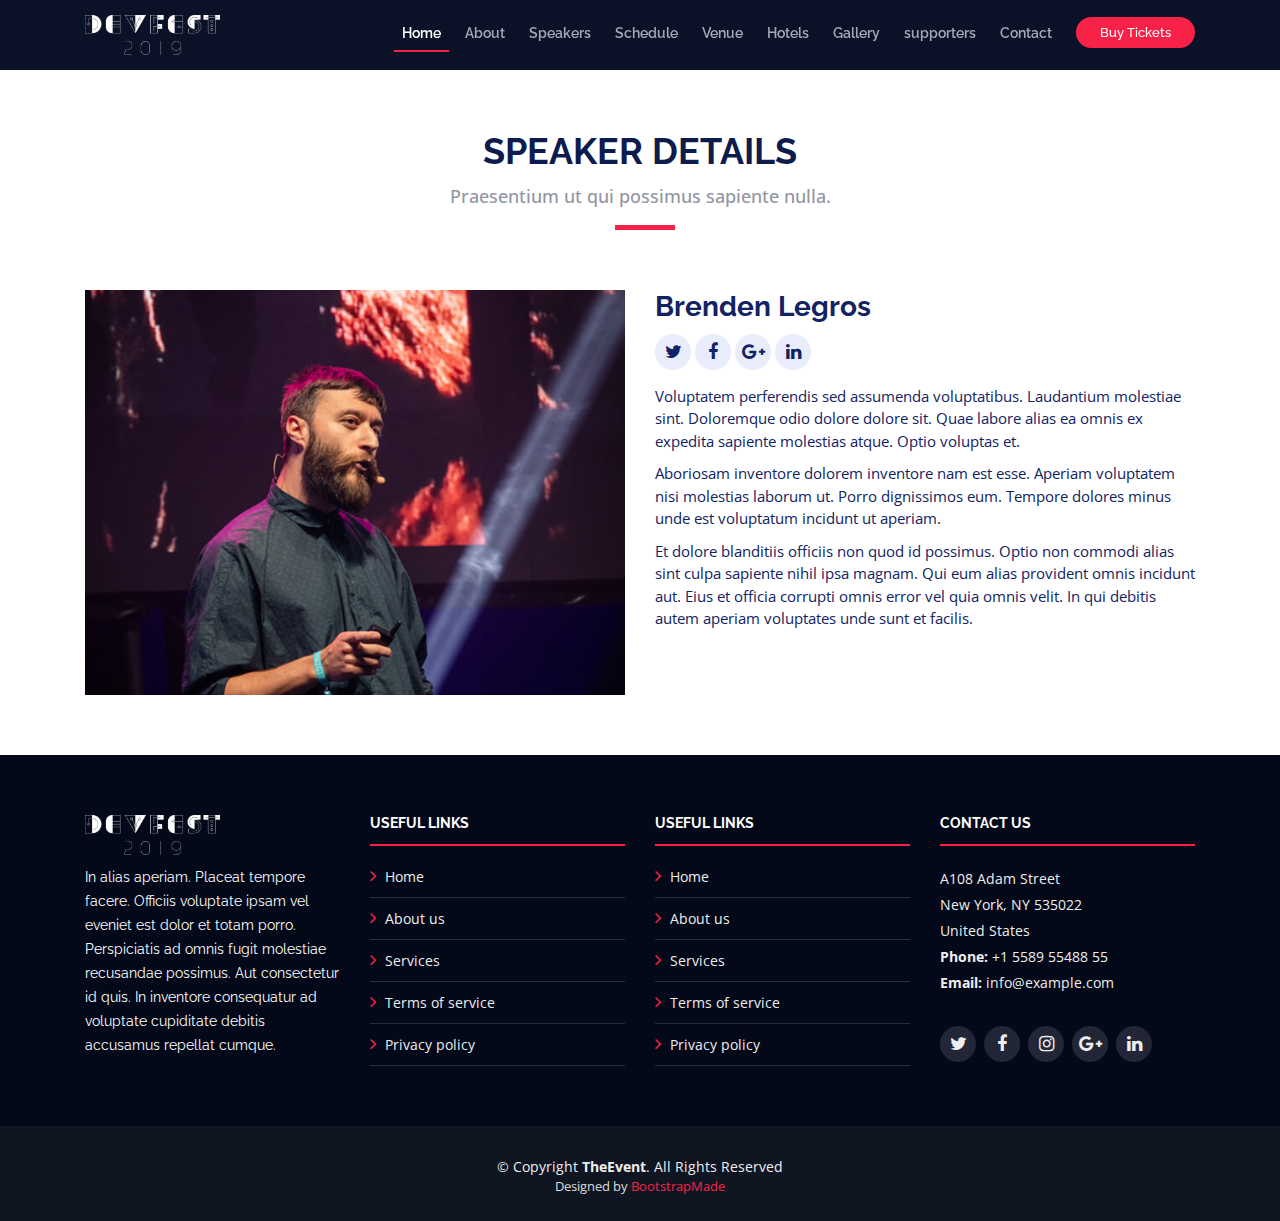
<file: speaker-details.html>
<!DOCTYPE html>
<html lang="en">

<head>
  <meta charset="utf-8">
  <title>TheEvent - Bootstrap Event Template</title>
  <meta content="width=device-width, initial-scale=1.0" name="viewport">
  <meta content="" name="keywords">
  <meta content="" name="description">

  <!-- Favicons -->
  <link href="img/favicon.png" rel="icon">
  <link href="img/apple-touch-icon.png" rel="apple-touch-icon">

  <!-- Google Fonts -->
  <link href="https://fonts.googleapis.com/css?family=Open+Sans:300,300i,400,400i,700,700i|Raleway:300,400,500,700,800" rel="stylesheet">

  <!-- Bootstrap CSS File -->
  <link href="lib/bootstrap/css/bootstrap.min.css" rel="stylesheet">

  <!-- Libraries CSS Files -->
  <link href="lib/font-awesome/css/font-awesome.min.css" rel="stylesheet">
  <link href="lib/animate/animate.min.css" rel="stylesheet">
  <link href="lib/venobox/venobox.css" rel="stylesheet">
  <link href="lib/owlcarousel/assets/owl.carousel.min.css" rel="stylesheet">

  <!-- Main Stylesheet File -->
  <link href="css/style.css" rel="stylesheet">

  <!-- =======================================================
    Theme Name: TheEvent
    Theme URL: https://bootstrapmade.com/theevent-conference-event-bootstrap-template/
    Author: BootstrapMade.com
    License: https://bootstrapmade.com/license/
  ======================================================= -->
</head>

<body>

  <!--==========================
    Header
  ============================-->
  <header id="header" class="header-fixed">
    <div class="container">

      <div id="logo" class="pull-left">
        <!-- Uncomment below if you prefer to use a text logo -->
        <!-- <h1><a href="#main">C<span>o</span>nf</a></h1>-->
        <a href="index.html#intro" class="scrollto"><img src="img/logo.png" alt="" title=""></a>
      </div>

      <nav id="nav-menu-container">
        <ul class="nav-menu">
          <li class="menu-active"><a href="#intro">Home</a></li>
          <li><a href="index.html#about">About</a></li>
          <li><a href="index.html#speakers">Speakers</a></li>
          <li><a href="index.html#schedule">Schedule</a></li>
          <li><a href="index.html#venue">Venue</a></li>
          <li><a href="index.html#hotels">Hotels</a></li>
          <li><a href="index.html#gallery">Gallery</a></li>
          <li><a href="index.html#supporters">supporters</a></li>
          <li><a href="index.html#contact">Contact</a></li>
          <li class="buy-tickets"><a href="index.html#buy-tickets">Buy Tickets</a></li>
        </ul>
      </nav><!-- #nav-menu-container -->
    </div>
  </header><!-- #header -->

  <main id="main" class="main-page">

    <!--==========================
      Speaker Details Section
    ============================-->
    <section id="speakers-details" class="wow fadeIn">
      <div class="container">
        <div class="section-header">
          <h2>Speaker Details</h2>
          <p>Praesentium ut qui possimus sapiente nulla.</p>
        </div>

        <div class="row">
          <div class="col-md-6">
            <img src="img/speakers/1.jpg" alt="Speaker 1" class="img-fluid">
          </div>

          <div class="col-md-6">
            <div class="details">
              <h2>Brenden Legros</h2>
              <div class="social">
                <a href=""><i class="fa fa-twitter"></i></a>
                <a href=""><i class="fa fa-facebook"></i></a>
                <a href=""><i class="fa fa-google-plus"></i></a>
                <a href=""><i class="fa fa-linkedin"></i></a>
              </div>
              <p>Voluptatem perferendis sed assumenda voluptatibus. Laudantium molestiae sint. Doloremque odio dolore dolore sit. Quae labore alias ea omnis ex expedita sapiente molestias atque. Optio voluptas et.</p>
 
              <p>Aboriosam inventore dolorem inventore nam est esse. Aperiam voluptatem nisi molestias laborum ut. Porro dignissimos eum. Tempore dolores minus unde est voluptatum incidunt ut aperiam.</p> 

              <p>Et dolore blanditiis officiis non quod id possimus. Optio non commodi alias sint culpa sapiente nihil ipsa magnam. Qui eum alias provident omnis incidunt aut. Eius et officia corrupti omnis error vel quia omnis velit. In qui debitis autem aperiam voluptates unde sunt et facilis.</p>
            </div>
          </div>
          
        </div>
      </div>

    </section>

  </main>


  <!--==========================
    Footer
  ============================-->
  <footer id="footer">
    <div class="footer-top">
      <div class="container">
        <div class="row">

          <div class="col-lg-3 col-md-6 footer-info">
            <img src="img/logo.png" alt="TheEvenet">
            <p>In alias aperiam. Placeat tempore facere. Officiis voluptate ipsam vel eveniet est dolor et totam porro. Perspiciatis ad omnis fugit molestiae recusandae possimus. Aut consectetur id quis. In inventore consequatur ad voluptate cupiditate debitis accusamus repellat cumque.</p>
          </div>

          <div class="col-lg-3 col-md-6 footer-links">
            <h4>Useful Links</h4>
            <ul>
              <li><i class="fa fa-angle-right"></i> <a href="#">Home</a></li>
              <li><i class="fa fa-angle-right"></i> <a href="#">About us</a></li>
              <li><i class="fa fa-angle-right"></i> <a href="#">Services</a></li>
              <li><i class="fa fa-angle-right"></i> <a href="#">Terms of service</a></li>
              <li><i class="fa fa-angle-right"></i> <a href="#">Privacy policy</a></li>
            </ul>
          </div>

          <div class="col-lg-3 col-md-6 footer-links">
            <h4>Useful Links</h4>
            <ul>
              <li><i class="fa fa-angle-right"></i> <a href="#">Home</a></li>
              <li><i class="fa fa-angle-right"></i> <a href="#">About us</a></li>
              <li><i class="fa fa-angle-right"></i> <a href="#">Services</a></li>
              <li><i class="fa fa-angle-right"></i> <a href="#">Terms of service</a></li>
              <li><i class="fa fa-angle-right"></i> <a href="#">Privacy policy</a></li>
            </ul>
          </div>

          <div class="col-lg-3 col-md-6 footer-contact">
            <h4>Contact Us</h4>
            <p>
              A108 Adam Street <br>
              New York, NY 535022<br>
              United States <br>
              <strong>Phone:</strong> +1 5589 55488 55<br>
              <strong>Email:</strong> info@example.com<br>
            </p>

            <div class="social-links">
              <a href="#" class="twitter"><i class="fa fa-twitter"></i></a>
              <a href="#" class="facebook"><i class="fa fa-facebook"></i></a>
              <a href="#" class="instagram"><i class="fa fa-instagram"></i></a>
              <a href="#" class="google-plus"><i class="fa fa-google-plus"></i></a>
              <a href="#" class="linkedin"><i class="fa fa-linkedin"></i></a>
            </div>

          </div>

        </div>
      </div>
    </div>

    <div class="container">
      <div class="copyright">
        &copy; Copyright <strong>TheEvent</strong>. All Rights Reserved
      </div>
      <div class="credits">
        <!--
          All the links in the footer should remain intact.
          You can delete the links only if you purchased the pro version.
          Licensing information: https://bootstrapmade.com/license/
          Purchase the pro version with working PHP/AJAX contact form: https://bootstrapmade.com/buy/?theme=TheEvent
        -->
        Designed by <a href="https://bootstrapmade.com/">BootstrapMade</a>
      </div>
    </div>
  </footer><!-- #footer -->

  <a href="#" class="back-to-top"><i class="fa fa-angle-up"></i></a>

  <!-- JavaScript Libraries -->
  <script src="lib/jquery/jquery.min.js"></script>
  <script src="lib/jquery/jquery-migrate.min.js"></script>
  <script src="lib/bootstrap/js/bootstrap.bundle.min.js"></script>
  <script src="lib/easing/easing.min.js"></script>
  <script src="lib/superfish/hoverIntent.js"></script>
  <script src="lib/superfish/superfish.min.js"></script>
  <script src="lib/wow/wow.min.js"></script>
  <script src="lib/venobox/venobox.min.js"></script>
  <script src="lib/owlcarousel/owl.carousel.min.js"></script>

  <!-- Contact Form JavaScript File -->
  <script src="contactform/contactform.js"></script>

  <!-- Template Main Javascript File -->
  <script src="js/main.js"></script>
</body>

</html>
</file>
<file: lib/venobox/venobox.css>
/* ------ venobox.css --------*/
.vbox-overlay *, .vbox-overlay *:before, .vbox-overlay *:after{
    -webkit-backface-visibility: hidden;
    -webkit-box-sizing:border-box;
    -moz-box-sizing:border-box;
    box-sizing:border-box;
}
.vbox-overlay * { 
    -webkit-backface-visibility: visible;
    backface-visibility: visible;
}
.vbox-overlay{
    display: -webkit-flex;
    display: flex;
    -webkit-flex-direction: column;
    flex-direction: column;
    -webkit-justify-content: center;
    justify-content: center;
    -webkit-align-items: center;
    align-items: center;
    position: fixed;
    left: 0;
    top: 0;
    bottom: 0;
    right: 0;
    z-index: 1040;
    -webkit-transform:translateZ(1000px);
    transform: translateZ(1000px);
    transform-style: preserve-3d;
}

/* ----- navigation ----- */
.vbox-title{
    width: 100%;
    height: 40px;
    float: left;
    text-align: center;
    line-height: 28px;
    font-size: 12px;
    padding: 6px 40px;
    overflow: hidden;
    position: fixed;
    display: none;
    left: 0;
    z-index: 1050;
}
.vbox-close{
    cursor: pointer;
    position: fixed;
    top: 15px;
    right: 15px;
    width: 48px;
    height: 48px;
    display: block;
    background-position:10px center;
    overflow: hidden;
    font-size: 48px;
    line-height: 1;
    text-align: center;
    z-index: 1050;
}
.vbox-num{
    cursor: pointer;
    position: fixed;
    left: 0;
    height: 40px;
    display: block;
    overflow: hidden;
    line-height: 28px;
    font-size: 12px;
    padding: 6px 10px;
    display: none;
    z-index: 1050;
}
/* ----- navigation ARROWS ----- */
.vbox-next, .vbox-prev{
    position: fixed;
    top: 50%;
    margin-top: -15px;
    overflow: hidden;
    cursor: pointer;
    display: block;
    width: 45px;
    height: 45px;
    z-index: 1050;
}
.vbox-next span, .vbox-prev span{
    position: relative;
    width: 20px;
    height: 20px;
    border: 2px solid transparent;
    border-top-color: #B6B6B6;
    border-right-color: #B6B6B6;
    text-indent: -100px;
    position: absolute;
    top: 8px;
    display: block;
}
.vbox-prev{
    left: 15px;
}
.vbox-next{
    right: 30px;
}
.vbox-prev span{
    left: 10px;
    -ms-transform: rotate(-135deg);
    -webkit-transform: rotate(-135deg);
    transform: rotate(-135deg);
}
.vbox-next span{
    -ms-transform: rotate(45deg);
    -webkit-transform: rotate(45deg);
    transform: rotate(45deg);
    right: 10px;
}
/* ------- inline window ------ */
.vbox-inline{
    width: 420px;
    height: 315px;
    height: 70vh;
    padding: 10px;
    background: #fff;
    margin: 0 auto;
    overflow: auto;
    text-align: left;
}
/* ------- Video & iFrames window ------ */
.venoframe{
    max-width: 100%;
    width: 100%;
    border: none;
    width: 100%;
    height: 260px;
    height: 70vh;
}
.venoframe.vbvid{
    height: 260px;
}
@media (min-width: 768px) {
    .venoframe, .vbox-inline{
        width: 90%;
        height: 360px;
        height: 70vh;
    }
    .venoframe.vbvid{
        width: 640px;
        height: 360px;
    }
}
@media (min-width: 992px) {
    .venoframe, .vbox-inline{
        max-width: 1200px;
        width: 80%;
        height: 540px;
        height: 70vh;
    }
    .venoframe.vbvid{
        width: 960px;
        height: 540px;
    }
}
/* 
Please do NOT edit this part! 
or at least read this note: http://i.imgur.com/7C0ws9e.gif
*/
.vbox-open{
    overflow: hidden;
}
.vbox-container{
    position: absolute;
    left: 0;
    right: 0;
    top: 0;
    bottom: 0;
    overflow-x: hidden;
    overflow-y: auto;
    overflow-scrolling: touch;
    -webkit-overflow-scrolling: touch;
    z-index: 20;
    max-height: 100%;

}

.vbox-content{
    text-align: center;
    float: left;
    width: 100%;
    position: relative;
    overflow: hidden;
    padding: 20px 10px;
}
.vbox-container img{
    max-width: 100%;
    height: auto;
}
.figlio{
    max-width: 100%;
    text-align: initial;
    border: 8px solid rgba(255, 255, 255, 0.4);
}
img.figlio{
    -webkit-user-select: none;
-khtml-user-select: none;
-moz-user-select: none;
-o-user-select: none;
user-select: none;
}
.vbox-content.swipe-left{
    margin-left: -200px !important;
}
.vbox-content.swipe-right{
    margin-left: 200px !important;
}
.animated{
    webkit-transition: margin 300ms ease-out;
    transition: margin 300ms ease-out;
}
.animate-in{
    opacity: 1;
}
.animate-out{
    opacity: 0;
}
/* ---------- preloader ----------
 * SPINKIT 
 * http://tobiasahlin.com/spinkit/
-------------------------------- */
.sk-double-bounce,.sk-rotating-plane{width:40px;height:40px;margin:40px auto}.sk-rotating-plane{background-color:#333;-webkit-animation:sk-rotatePlane 1.2s infinite ease-in-out;animation:sk-rotatePlane 1.2s infinite ease-in-out}@-webkit-keyframes sk-rotatePlane{0%{-webkit-transform:perspective(120px) rotateX(0) rotateY(0);transform:perspective(120px) rotateX(0) rotateY(0)}50%{-webkit-transform:perspective(120px) rotateX(-180.1deg) rotateY(0);transform:perspective(120px) rotateX(-180.1deg) rotateY(0)}100%{-webkit-transform:perspective(120px) rotateX(-180deg) rotateY(-179.9deg);transform:perspective(120px) rotateX(-180deg) rotateY(-179.9deg)}}@keyframes sk-rotatePlane{0%{-webkit-transform:perspective(120px) rotateX(0) rotateY(0);transform:perspective(120px) rotateX(0) rotateY(0)}50%{-webkit-transform:perspective(120px) rotateX(-180.1deg) rotateY(0);transform:perspective(120px) rotateX(-180.1deg) rotateY(0)}100%{-webkit-transform:perspective(120px) rotateX(-180deg) rotateY(-179.9deg);transform:perspective(120px) rotateX(-180deg) rotateY(-179.9deg)}}.sk-double-bounce{position:relative}.sk-double-bounce .sk-child{width:100%;height:100%;border-radius:50%;background-color:#333;opacity:.6;position:absolute;top:0;left:0;-webkit-animation:sk-doubleBounce 2s infinite ease-in-out;animation:sk-doubleBounce 2s infinite ease-in-out}.sk-chasing-dots .sk-child,.sk-spinner-pulse,.sk-three-bounce .sk-child{background-color:#333;border-radius:100%}.sk-double-bounce .sk-double-bounce2{-webkit-animation-delay:-1s;animation-delay:-1s}@-webkit-keyframes sk-doubleBounce{0%,100%{-webkit-transform:scale(0);transform:scale(0)}50%{-webkit-transform:scale(1);transform:scale(1)}}@keyframes sk-doubleBounce{0%,100%{-webkit-transform:scale(0);transform:scale(0)}50%{-webkit-transform:scale(1);transform:scale(1)}}.sk-wave{margin:40px auto;width:50px;height:40px;text-align:center;font-size:10px}.sk-wave .sk-rect{background-color:#333;height:100%;width:6px;display:inline-block;-webkit-animation:sk-waveStretchDelay 1.2s infinite ease-in-out;animation:sk-waveStretchDelay 1.2s infinite ease-in-out}.sk-wave .sk-rect1{-webkit-animation-delay:-1.2s;animation-delay:-1.2s}.sk-wave .sk-rect2{-webkit-animation-delay:-1.1s;animation-delay:-1.1s}.sk-wave .sk-rect3{-webkit-animation-delay:-1s;animation-delay:-1s}.sk-wave .sk-rect4{-webkit-animation-delay:-.9s;animation-delay:-.9s}.sk-wave .sk-rect5{-webkit-animation-delay:-.8s;animation-delay:-.8s}@-webkit-keyframes sk-waveStretchDelay{0%,100%,40%{-webkit-transform:scaleY(.4);transform:scaleY(.4)}20%{-webkit-transform:scaleY(1);transform:scaleY(1)}}@keyframes sk-waveStretchDelay{0%,100%,40%{-webkit-transform:scaleY(.4);transform:scaleY(.4)}20%{-webkit-transform:scaleY(1);transform:scaleY(1)}}.sk-wandering-cubes{margin:40px auto;width:40px;height:40px;position:relative}.sk-wandering-cubes .sk-cube{background-color:#333;width:10px;height:10px;position:absolute;top:0;left:0;-webkit-animation:sk-wanderingCube 1.8s ease-in-out -1.8s infinite both;animation:sk-wanderingCube 1.8s ease-in-out -1.8s infinite both}.sk-chasing-dots,.sk-spinner-pulse{width:40px;height:40px;margin:40px auto}.sk-wandering-cubes .sk-cube2{-webkit-animation-delay:-.9s;animation-delay:-.9s}@-webkit-keyframes sk-wanderingCube{0%{-webkit-transform:rotate(0);transform:rotate(0)}25%{-webkit-transform:translateX(30px) rotate(-90deg) scale(.5);transform:translateX(30px) rotate(-90deg) scale(.5)}50%{-webkit-transform:translateX(30px) translateY(30px) rotate(-179deg);transform:translateX(30px) translateY(30px) rotate(-179deg)}50.1%{-webkit-transform:translateX(30px) translateY(30px) rotate(-180deg);transform:translateX(30px) translateY(30px) rotate(-180deg)}75%{-webkit-transform:translateX(0) translateY(30px) rotate(-270deg) scale(.5);transform:translateX(0) translateY(30px) rotate(-270deg) scale(.5)}100%{-webkit-transform:rotate(-360deg);transform:rotate(-360deg)}}@keyframes sk-wanderingCube{0%{-webkit-transform:rotate(0);transform:rotate(0)}25%{-webkit-transform:translateX(30px) rotate(-90deg) scale(.5);transform:translateX(30px) rotate(-90deg) scale(.5)}50%{-webkit-transform:translateX(30px) translateY(30px) rotate(-179deg);transform:translateX(30px) translateY(30px) rotate(-179deg)}50.1%{-webkit-transform:translateX(30px) translateY(30px) rotate(-180deg);transform:translateX(30px) translateY(30px) rotate(-180deg)}75%{-webkit-transform:translateX(0) translateY(30px) rotate(-270deg) scale(.5);transform:translateX(0) translateY(30px) rotate(-270deg) scale(.5)}100%{-webkit-transform:rotate(-360deg);transform:rotate(-360deg)}}.sk-spinner-pulse{-webkit-animation:sk-pulseScaleOut 1s infinite ease-in-out;animation:sk-pulseScaleOut 1s infinite ease-in-out}@-webkit-keyframes sk-pulseScaleOut{0%{-webkit-transform:scale(0);transform:scale(0)}100%{-webkit-transform:scale(1);transform:scale(1);opacity:0}}@keyframes sk-pulseScaleOut{0%{-webkit-transform:scale(0);transform:scale(0)}100%{-webkit-transform:scale(1);transform:scale(1);opacity:0}}.sk-chasing-dots{position:relative;text-align:center;-webkit-animation:sk-chasingDotsRotate 2s infinite linear;animation:sk-chasingDotsRotate 2s infinite linear}.sk-chasing-dots .sk-child{width:60%;height:60%;display:inline-block;position:absolute;top:0;-webkit-animation:sk-chasingDotsBounce 2s infinite ease-in-out;animation:sk-chasingDotsBounce 2s infinite ease-in-out}.sk-chasing-dots .sk-dot2{top:auto;bottom:0;-webkit-animation-delay:-1s;animation-delay:-1s}@-webkit-keyframes sk-chasingDotsRotate{100%{-webkit-transform:rotate(360deg);transform:rotate(360deg)}}@keyframes sk-chasingDotsRotate{100%{-webkit-transform:rotate(360deg);transform:rotate(360deg)}}@-webkit-keyframes sk-chasingDotsBounce{0%,100%{-webkit-transform:scale(0);transform:scale(0)}50%{-webkit-transform:scale(1);transform:scale(1)}}@keyframes sk-chasingDotsBounce{0%,100%{-webkit-transform:scale(0);transform:scale(0)}50%{-webkit-transform:scale(1);transform:scale(1)}}.sk-three-bounce{margin:40px auto;width:80px;text-align:center}.sk-three-bounce .sk-child{width:20px;height:20px;display:inline-block;-webkit-animation:sk-three-bounce 1.4s ease-in-out 0s infinite both;animation:sk-three-bounce 1.4s ease-in-out 0s infinite both}.sk-circle .sk-child:before,.sk-fading-circle .sk-circle:before{display:block;border-radius:100%;content:'';background-color:#333}.sk-three-bounce .sk-bounce1{-webkit-animation-delay:-.32s;animation-delay:-.32s}.sk-three-bounce .sk-bounce2{-webkit-animation-delay:-.16s;animation-delay:-.16s}@-webkit-keyframes sk-three-bounce{0%,100%,80%{-webkit-transform:scale(0);transform:scale(0)}40%{-webkit-transform:scale(1);transform:scale(1)}}@keyframes sk-three-bounce{0%,100%,80%{-webkit-transform:scale(0);transform:scale(0)}40%{-webkit-transform:scale(1);transform:scale(1)}}.sk-circle{margin:40px auto;width:40px;height:40px;position:relative}.sk-circle .sk-child{width:100%;height:100%;position:absolute;left:0;top:0}.sk-circle .sk-child:before{margin:0 auto;width:15%;height:15%;-webkit-animation:sk-circleBounceDelay 1.2s infinite ease-in-out both;animation:sk-circleBounceDelay 1.2s infinite ease-in-out both}.sk-circle .sk-circle2{-webkit-transform:rotate(30deg);-ms-transform:rotate(30deg);transform:rotate(30deg)}.sk-circle .sk-circle3{-webkit-transform:rotate(60deg);-ms-transform:rotate(60deg);transform:rotate(60deg)}.sk-circle .sk-circle4{-webkit-transform:rotate(90deg);-ms-transform:rotate(90deg);transform:rotate(90deg)}.sk-circle .sk-circle5{-webkit-transform:rotate(120deg);-ms-transform:rotate(120deg);transform:rotate(120deg)}.sk-circle .sk-circle6{-webkit-transform:rotate(150deg);-ms-transform:rotate(150deg);transform:rotate(150deg)}.sk-circle .sk-circle7{-webkit-transform:rotate(180deg);-ms-transform:rotate(180deg);transform:rotate(180deg)}.sk-circle .sk-circle8{-webkit-transform:rotate(210deg);-ms-transform:rotate(210deg);transform:rotate(210deg)}.sk-circle .sk-circle9{-webkit-transform:rotate(240deg);-ms-transform:rotate(240deg);transform:rotate(240deg)}.sk-circle .sk-circle10{-webkit-transform:rotate(270deg);-ms-transform:rotate(270deg);transform:rotate(270deg)}.sk-circle .sk-circle11{-webkit-transform:rotate(300deg);-ms-transform:rotate(300deg);transform:rotate(300deg)}.sk-circle .sk-circle12{-webkit-transform:rotate(330deg);-ms-transform:rotate(330deg);transform:rotate(330deg)}.sk-circle .sk-circle2:before{-webkit-animation-delay:-1.1s;animation-delay:-1.1s}.sk-circle .sk-circle3:before{-webkit-animation-delay:-1s;animation-delay:-1s}.sk-circle .sk-circle4:before{-webkit-animation-delay:-.9s;animation-delay:-.9s}.sk-circle .sk-circle5:before{-webkit-animation-delay:-.8s;animation-delay:-.8s}.sk-circle .sk-circle6:before{-webkit-animation-delay:-.7s;animation-delay:-.7s}.sk-circle .sk-circle7:before{-webkit-animation-delay:-.6s;animation-delay:-.6s}.sk-circle .sk-circle8:before{-webkit-animation-delay:-.5s;animation-delay:-.5s}.sk-circle .sk-circle9:before{-webkit-animation-delay:-.4s;animation-delay:-.4s}.sk-circle .sk-circle10:before{-webkit-animation-delay:-.3s;animation-delay:-.3s}.sk-circle .sk-circle11:before{-webkit-animation-delay:-.2s;animation-delay:-.2s}.sk-circle .sk-circle12:before{-webkit-animation-delay:-.1s;animation-delay:-.1s}@-webkit-keyframes sk-circleBounceDelay{0%,100%,80%{-webkit-transform:scale(0);transform:scale(0)}40%{-webkit-transform:scale(1);transform:scale(1)}}@keyframes sk-circleBounceDelay{0%,100%,80%{-webkit-transform:scale(0);transform:scale(0)}40%{-webkit-transform:scale(1);transform:scale(1)}}.sk-cube-grid{width:40px;height:40px;margin:40px auto}.sk-cube-grid .sk-cube{width:33.33%;height:33.33%;background-color:#333;float:left;-webkit-animation:sk-cubeGridScaleDelay 1.3s infinite ease-in-out;animation:sk-cubeGridScaleDelay 1.3s infinite ease-in-out}.sk-cube-grid .sk-cube1{-webkit-animation-delay:.2s;animation-delay:.2s}.sk-cube-grid .sk-cube2{-webkit-animation-delay:.3s;animation-delay:.3s}.sk-cube-grid .sk-cube3{-webkit-animation-delay:.4s;animation-delay:.4s}.sk-cube-grid .sk-cube4{-webkit-animation-delay:.1s;animation-delay:.1s}.sk-cube-grid .sk-cube5{-webkit-animation-delay:.2s;animation-delay:.2s}.sk-cube-grid .sk-cube6{-webkit-animation-delay:.3s;animation-delay:.3s}.sk-cube-grid .sk-cube7{-webkit-animation-delay:0ms;animation-delay:0ms}.sk-cube-grid .sk-cube8{-webkit-animation-delay:.1s;animation-delay:.1s}.sk-cube-grid .sk-cube9{-webkit-animation-delay:.2s;animation-delay:.2s}@-webkit-keyframes sk-cubeGridScaleDelay{0%,100%,70%{-webkit-transform:scale3D(1,1,1);transform:scale3D(1,1,1)}35%{-webkit-transform:scale3D(0,0,1);transform:scale3D(0,0,1)}}@keyframes sk-cubeGridScaleDelay{0%,100%,70%{-webkit-transform:scale3D(1,1,1);transform:scale3D(1,1,1)}35%{-webkit-transform:scale3D(0,0,1);transform:scale3D(0,0,1)}}.sk-fading-circle{margin:40px auto;width:40px;height:40px;position:relative}.sk-fading-circle .sk-circle{width:100%;height:100%;position:absolute;left:0;top:0}.sk-fading-circle .sk-circle:before{margin:0 auto;width:15%;height:15%;-webkit-animation:sk-circleFadeDelay 1.2s infinite ease-in-out both;animation:sk-circleFadeDelay 1.2s infinite ease-in-out both}.sk-fading-circle .sk-circle2{-webkit-transform:rotate(30deg);-ms-transform:rotate(30deg);transform:rotate(30deg)}.sk-fading-circle .sk-circle3{-webkit-transform:rotate(60deg);-ms-transform:rotate(60deg);transform:rotate(60deg)}.sk-fading-circle .sk-circle4{-webkit-transform:rotate(90deg);-ms-transform:rotate(90deg);transform:rotate(90deg)}.sk-fading-circle .sk-circle5{-webkit-transform:rotate(120deg);-ms-transform:rotate(120deg);transform:rotate(120deg)}.sk-fading-circle .sk-circle6{-webkit-transform:rotate(150deg);-ms-transform:rotate(150deg);transform:rotate(150deg)}.sk-fading-circle .sk-circle7{-webkit-transform:rotate(180deg);-ms-transform:rotate(180deg);transform:rotate(180deg)}.sk-fading-circle .sk-circle8{-webkit-transform:rotate(210deg);-ms-transform:rotate(210deg);transform:rotate(210deg)}.sk-fading-circle .sk-circle9{-webkit-transform:rotate(240deg);-ms-transform:rotate(240deg);transform:rotate(240deg)}.sk-fading-circle .sk-circle10{-webkit-transform:rotate(270deg);-ms-transform:rotate(270deg);transform:rotate(270deg)}.sk-fading-circle .sk-circle11{-webkit-transform:rotate(300deg);-ms-transform:rotate(300deg);transform:rotate(300deg)}.sk-fading-circle .sk-circle12{-webkit-transform:rotate(330deg);-ms-transform:rotate(330deg);transform:rotate(330deg)}.sk-fading-circle .sk-circle2:before{-webkit-animation-delay:-1.1s;animation-delay:-1.1s}.sk-fading-circle .sk-circle3:before{-webkit-animation-delay:-1s;animation-delay:-1s}.sk-fading-circle .sk-circle4:before{-webkit-animation-delay:-.9s;animation-delay:-.9s}.sk-fading-circle .sk-circle5:before{-webkit-animation-delay:-.8s;animation-delay:-.8s}.sk-fading-circle .sk-circle6:before{-webkit-animation-delay:-.7s;animation-delay:-.7s}.sk-fading-circle .sk-circle7:before{-webkit-animation-delay:-.6s;animation-delay:-.6s}.sk-fading-circle .sk-circle8:before{-webkit-animation-delay:-.5s;animation-delay:-.5s}.sk-fading-circle .sk-circle9:before{-webkit-animation-delay:-.4s;animation-delay:-.4s}.sk-fading-circle .sk-circle10:before{-webkit-animation-delay:-.3s;animation-delay:-.3s}.sk-fading-circle .sk-circle11:before{-webkit-animation-delay:-.2s;animation-delay:-.2s}.sk-fading-circle .sk-circle12:before{-webkit-animation-delay:-.1s;animation-delay:-.1s}@-webkit-keyframes sk-circleFadeDelay{0%,100%,39%{opacity:0}40%{opacity:1}}@keyframes sk-circleFadeDelay{0%,100%,39%{opacity:0}40%{opacity:1}}.sk-folding-cube{margin:40px auto;width:40px;height:40px;position:relative;-webkit-transform:rotateZ(45deg);transform:rotateZ(45deg)}.sk-folding-cube .sk-cube{float:left;width:50%;height:50%;position:relative;-webkit-transform:scale(1.1);-ms-transform:scale(1.1);transform:scale(1.1)}.sk-folding-cube .sk-cube:before{content:'';position:absolute;top:0;left:0;width:100%;height:100%;background-color:#333;-webkit-animation:sk-foldCubeAngle 2.4s infinite linear both;animation:sk-foldCubeAngle 2.4s infinite linear both;-webkit-transform-origin:100% 100%;-ms-transform-origin:100% 100%;transform-origin:100% 100%}.sk-folding-cube .sk-cube2{-webkit-transform:scale(1.1) rotateZ(90deg);transform:scale(1.1) rotateZ(90deg)}.sk-folding-cube .sk-cube3{-webkit-transform:scale(1.1) rotateZ(180deg);transform:scale(1.1) rotateZ(180deg)}.sk-folding-cube .sk-cube4{-webkit-transform:scale(1.1) rotateZ(270deg);transform:scale(1.1) rotateZ(270deg)}.sk-folding-cube .sk-cube2:before{-webkit-animation-delay:.3s;animation-delay:.3s}.sk-folding-cube .sk-cube3:before{-webkit-animation-delay:.6s;animation-delay:.6s}.sk-folding-cube .sk-cube4:before{-webkit-animation-delay:.9s;animation-delay:.9s}@-webkit-keyframes sk-foldCubeAngle{0%,10%{-webkit-transform:perspective(140px) rotateX(-180deg);transform:perspective(140px) rotateX(-180deg);opacity:0}25%,75%{-webkit-transform:perspective(140px) rotateX(0);transform:perspective(140px) rotateX(0);opacity:1}100%,90%{-webkit-transform:perspective(140px) rotateY(180deg);transform:perspective(140px) rotateY(180deg);opacity:0}}@keyframes sk-foldCubeAngle{0%,10%{-webkit-transform:perspective(140px) rotateX(-180deg);transform:perspective(140px) rotateX(-180deg);opacity:0}25%,75%{-webkit-transform:perspective(140px) rotateX(0);transform:perspective(140px) rotateX(0);opacity:1}100%,90%{-webkit-transform:perspective(140px) rotateY(180deg);transform:perspective(140px) rotateY(180deg);opacity:0}}
</file>
<file: css/style.css>
/*
  Theme Name: TheEvent
  Theme URL: https://bootstrapmade.com/theevent-conference-event-bootstrap-template/
  Author: BootstrapMade.com
  License: https://bootstrapmade.com/license/
*/

/*--------------------------------------------------------------
# General
--------------------------------------------------------------*/

body {
  background: #fff;
  color: #2f3138;
  font-family: "Open Sans", sans-serif;
}

a {
  color: #f82249;
  transition: 0.5s;
}

a:hover,
a:active,
a:focus {
  color: #f8234a;
  outline: none;
  text-decoration: none;
}

p {
  padding: 0;
  margin: 0 0 30px 0;
}

h1,
h2,
h3,
h4,
h5,
h6 {
  font-family: "Raleway", sans-serif;
  font-weight: 400;
  margin: 0 0 20px 0;
  padding: 0;
  color: #0e1b4d;
}

.main-page {
  margin-top: 70px;
}

.wow {
  visibility: hidden;
}

/* Prelaoder */

#preloader {
  position: fixed;
  left: 0;
  top: 0;
  z-index: 999;
  width: 100%;
  height: 100%;
  overflow: visible;
  background: #fff url("../img/preloader.svg") no-repeat center center;
}

/* Back to top button */

.back-to-top {
  position: fixed;
  display: none;
  background: #f82249;
  color: #fff;
  width: 40px;
  height: 40px;
  text-align: center;
  border-radius: 50px;
  right: 15px;
  bottom: 15px;
  transition: background 0.5s ease-in-out;
}

.back-to-top i {
  font-size: 24px;
  padding-top: 6px;
}

.back-to-top:focus {
  background: #e0072f;
  color: #fff;
  outline: none;
}

.back-to-top:hover {
  background: #e0072f;
  color: #fff;
}

/* Sections Header
--------------------------------*/

.section-header {
  margin-bottom: 60px;
  position: relative;
  padding-bottom: 20px;
}

.section-header::before {
  content: '';
  position: absolute;
  display: block;
  width: 60px;
  height: 5px;
  background: #f82249;
  bottom: 0;
  left: calc(50% - 25px);
}

.section-header h2 {
  font-size: 36px;
  text-transform: uppercase;
  text-align: center;
  font-weight: 700;
  margin-bottom: 10px;
}

.section-header p {
  text-align: center;
  padding: 0;
  margin: 0;
  font-size: 18px;
  font-weight: 500;
  color: #9195a2;
}

.section-with-bg {
  background-color: #f6f7fd;
}

/*--------------------------------------------------------------
# Header
--------------------------------------------------------------*/

#header {
  height: 90px;
  padding: 25px 0;
  position: fixed;
  left: 0;
  top: 0;
  right: 0;
  transition: all 0.5s;
  z-index: 997;
}

#header.header-scrolled,
#header.header-fixed {
  background: rgba(6, 12, 34, 0.98);
  height: 70px;
  padding: 15px 0;
  transition: all 0.5s;
}

#header #logo h1 {
  font-size: 36px;
  margin: 0;
  padding: 6px 0;
  line-height: 1;
  font-family: "Raleway", sans-serif;
  font-weight: 700;
  letter-spacing: 3px;
  text-transform: uppercase;
}

#header #logo h1 span {
  color: #f82249;
}

#header #logo h1 a,
#header #logo h1 a:hover {
  color: #fff;
}

#header #logo img {
  padding: 0;
  margin: 0;
  max-height: 40px;
}

/*--------------------------------------------------------------
# Navigation Menu
--------------------------------------------------------------*/

/* Nav Menu Essentials */

.nav-menu,
.nav-menu * {
  margin: 0;
  padding: 0;
  list-style: none;
}

.nav-menu ul {
  position: absolute;
  display: none;
  top: 100%;
  left: 0;
  z-index: 99;
}

.nav-menu li {
  position: relative;
  white-space: nowrap;
}

.nav-menu > li {
  float: left;
}

.nav-menu li:hover > ul,
.nav-menu li.sfHover > ul {
  display: block;
}

.nav-menu ul ul {
  top: 0;
  left: 100%;
}

.nav-menu ul li {
  min-width: 180px;
}

/* Nav Menu Arrows */

.sf-arrows .sf-with-ul {
  padding-right: 30px;
}

.sf-arrows .sf-with-ul:after {
  content: "\f107";
  position: absolute;
  right: 15px;
  font-family: FontAwesome;
  font-style: normal;
  font-weight: normal;
}

.sf-arrows ul .sf-with-ul:after {
  content: "\f105";
}

/* Nav Meu Container */

#nav-menu-container {
  float: right;
  margin: 0;
}

/* Nav Meu Styling */

.nav-menu a {
  padding: 8px;
  text-decoration: none;
  display: inline-block;
  color: rgba(202, 206, 221, 0.8);
  font-family: "Raleway", sans-serif;
  font-weight: 600;
  font-size: 14px;
  outline: none;
}

.nav-menu .menu-active a,
.nav-menu a:hover {
  color: #fff;
}

.nav-menu > li {
  margin-left: 8px;
}

.nav-menu > li > a:before {
  content: "";
  position: absolute;
  width: 0;
  height: 2px;
  bottom: 0;
  left: 0;
  background-color: #f82249;
  visibility: hidden;
  transition: all 0.3s ease-in-out 0s;
}

.nav-menu a:hover:before,
.nav-menu li:hover > a:before,
.nav-menu .menu-active > a:before {
  visibility: visible;
  width: 100%;
}

.nav-menu li.buy-tickets a {
  color: #fff;
  background: #f82249;
  padding: 7px 22px;
  border-radius: 50px;
  border: 2px solid #f82249;
  transition: all ease-in-out 0.3s;
  font-weight: 500;
  margin-left: 8px;
  margin-top: 2px;
  line-height: 1;
  font-size: 13px;
}

.nav-menu li.buy-tickets a:hover {
  background: none;
}

.nav-menu li.buy-tickets:hover a:before,
.nav-menu li.buy-tickets.menu-active a:before {
  visibility: hidden;
}

.nav-menu ul {
  margin: 4px 0 0 0;
  padding: 10px;
  box-shadow: 0px 0px 30px rgba(127, 137, 161, 0.25);
  background: #fff;
  border-radius: 3px;
}

.nav-menu ul li {
  transition: 0.3s;
}

.nav-menu ul li a {
  padding: 10px;
  color: #060c22;
  transition: 0.3s;
  display: block;
  font-size: 13px;
  text-transform: none;
  border-radius: 3px;
}

.nav-menu ul li:hover > a {
  background: #f82249;
  color: #fff;
}

.nav-menu ul ul {
  margin: 0;
}

/* Mobile Nav Toggle */

#mobile-nav-toggle {
  position: fixed;
  right: 0;
  top: 0;
  z-index: 999;
  margin: 15px 15px 0 0;
  border: 0;
  background: none;
  font-size: 24px;
  display: none;
  transition: all 0.4s;
  outline: none;
  cursor: pointer;
}

#mobile-nav-toggle i {
  color: #fff;
}

/* Mobile Nav Styling */

#mobile-nav {
  position: fixed;
  top: 0;
  padding-top: 18px;
  bottom: 0;
  z-index: 998;
  background: rgba(6, 12, 34, 0.9);
  left: -260px;
  width: 260px;
  overflow-y: auto;
  transition: 0.4s;
}

#mobile-nav ul {
  padding: 0;
  margin: 0;
  list-style: none;
}

#mobile-nav ul li {
  position: relative;
}

#mobile-nav ul li a {
  color: #fff;
  font-size: 17px;
  overflow: hidden;
  padding: 10px 22px 10px 15px;
  position: relative;
  text-decoration: none;
  width: 100%;
  display: block;
  outline: none;
}

#mobile-nav ul li a:hover {
  color: #f82249;
}

#mobile-nav ul li li {
  padding-left: 30px;
}

#mobile-nav ul .menu-has-children i {
  position: absolute;
  right: 0;
  z-index: 99;
  padding: 15px;
  cursor: pointer;
  color: #fff;
}

#mobile-nav ul .menu-has-children i.fa-chevron-up {
  color: #f82249;
}

#mobile-nav ul .menu-item-active {
  color: #f82249;
}

#mobile-body-overly {
  width: 100%;
  height: 100%;
  z-index: 997;
  top: 0;
  left: 0;
  position: fixed;
  background: rgba(6, 12, 34, 0.8);
  display: none;
}

/* Mobile Nav body classes */

body.mobile-nav-active {
  overflow: hidden;
}

body.mobile-nav-active #mobile-nav {
  left: 0;
}

body.mobile-nav-active #mobile-nav-toggle {
  color: #fff;
}

/*--------------------------------------------------------------
# Intro Section
--------------------------------------------------------------*/

#intro {
  width: 100%;
  height: 100vh;
  background: url(../img/intro-bg.jpg) top center;
  background-size: cover;
  overflow: hidden;
  position: relative;
}

#intro:before {
  content: "";
  background: rgba(6, 12, 34, 0.8);
  position: absolute;
  bottom: 0;
  top: 0;
  left: 0;
  right: 0;
}

#intro .intro-container {
  position: absolute;
  bottom: 0;
  left: 0;
  top: 90px;
  right: 0;
  display: -webkit-box;
  display: -ms-flexbox;
  display: flex;
  -webkit-box-pack: center;
  -ms-flex-pack: center;
  justify-content: center;
  -webkit-box-align: center;
  -ms-flex-align: center;
  align-items: center;
  -webkit-box-orient: vertical;
  -webkit-box-direction: normal;
  -ms-flex-direction: column;
  flex-direction: column;
  text-align: center;
  padding: 0 15px;
}

#intro h1 {
  color: #fff;
  font-family: "Raleway", sans-serif;
  font-size: 56px;
  font-weight: 600;
  text-transform: uppercase;
}

#intro h1 span {
  color: #f82249;
}

#intro p {
  color: #ebebeb;
  font-weight: 700;
  font-size: 20px;
}

#intro .play-btn {
  width: 94px;
  height: 94px;
  background: radial-gradient(#f82249 50%, rgba(101, 111, 150, 0.15) 52%);
  border-radius: 50%;
  display: block;
  position: relative;
  overflow: hidden;
}

#intro .play-btn::after {
  content: '';
  position: absolute;
  left: 50%;
  top: 50%;
  -webkit-transform: translateX(-40%) translateY(-50%);
  transform: translateX(-40%) translateY(-50%);
  width: 0;
  height: 0;
  border-top: 10px solid transparent;
  border-bottom: 10px solid transparent;
  border-left: 15px solid #fff;
  z-index: 100;
  transition: all 400ms cubic-bezier(0.55, 0.055, 0.675, 0.19);
}

#intro .play-btn:before {
  content: '';
  position: absolute;
  width: 120px;
  height: 120px;
  -webkit-animation-delay: 0s;
  animation-delay: 0s;
  -webkit-animation: pulsate-btn 2s;
  animation: pulsate-btn 2s;
  -webkit-animation-direction: forwards;
  animation-direction: forwards;
  -webkit-animation-iteration-count: infinite;
  animation-iteration-count: infinite;
  -webkit-animation-timing-function: steps;
  animation-timing-function: steps;
  opacity: 1;
  border-radius: 50%;
  border: 2px solid rgba(163, 163, 163, 0.4);
  top: -15%;
  left: -15%;
  background: rgba(198, 16, 0, 0);
}

#intro .play-btn:hover::after {
  border-left: 15px solid #f82249;
  -webkit-transform: scale(20);
  transform: scale(20);
}

#intro .play-btn:hover::before {
  content: '';
  position: absolute;
  left: 50%;
  top: 50%;
  -webkit-transform: translateX(-40%) translateY(-50%);
  transform: translateX(-40%) translateY(-50%);
  width: 0;
  height: 0;
  border: none;
  border-top: 10px solid transparent;
  border-bottom: 10px solid transparent;
  border-left: 15px solid #fff;
  z-index: 200;
  -webkit-animation: none;
  animation: none;
  border-radius: 0;
}

#intro .about-btn {
  font-family: "Raleway", sans-serif;
  font-weight: 500;
  font-size: 14px;
  letter-spacing: 1px;
  display: inline-block;
  padding: 12px 32px;
  border-radius: 50px;
  transition: 0.5s;
  line-height: 1;
  margin: 10px;
  color: #fff;
  -webkit-animation-delay: 0.8s;
  animation-delay: 0.8s;
  border: 2px solid #f82249;
}

#intro .about-btn:hover {
  background: #f82249;
  color: #fff;
}

@-webkit-keyframes pulsate-btn {
  0% {
    -webkit-transform: scale(0.6, 0.6);
    transform: scale(0.6, 0.6);
    opacity: 1;
  }

  100% {
    -webkit-transform: scale(1, 1);
    transform: scale(1, 1);
    opacity: 0;
  }
}

@keyframes pulsate-btn {
  0% {
    -webkit-transform: scale(0.6, 0.6);
    transform: scale(0.6, 0.6);
    opacity: 1;
  }

  100% {
    -webkit-transform: scale(1, 1);
    transform: scale(1, 1);
    opacity: 0;
  }
}

/*--------------------------------------------------------------
# About Section
--------------------------------------------------------------*/

#about {
  background: url("../img/about-bg.jpg");
  background-size: cover;
  overflow: hidden;
  position: relative;
  color: #fff;
  padding: 60px 0 40px 0;
}

#about:before {
  content: "";
  background: rgba(13, 20, 41, 0.8);
  position: absolute;
  bottom: 0;
  top: 0;
  left: 0;
  right: 0;
}

#about h2 {
  font-size: 36px;
  font-weight: bold;
  margin-bottom: 10px;
  color: #fff;
}

#about h3 {
  font-size: 18px;
  font-weight: bold;
  text-transform: uppercase;
  margin-bottom: 10px;
  color: #fff;
}

#about p {
  font-size: 14px;
  margin-bottom: 20px;
  color: #fff;
}

/*--------------------------------------------------------------
# Speakers Section
--------------------------------------------------------------*/

#speakers {
  padding: 60px 0 30px 0;
}

#speakers .speaker {
  position: relative;
  overflow: hidden;
  margin-bottom: 30px;
}

#speakers .speaker .details {
  background: rgba(6, 12, 34, 0.76);
  position: absolute;
  left: 0;
  bottom: -30px;
  right: 0;
  text-align: center;
  padding-top: 10px;
  transition: all 300ms cubic-bezier(0.645, 0.045, 0.355, 1);
}

#speakers .speaker .details h3 {
  color: #fff;
  font-size: 22px;
  font-weight: 600;
  margin-bottom: 5px;
}

#speakers .speaker .details p {
  color: #fff;
  font-size: 15px;
  margin-bottom: 10px;
  font-style: italic;
}

#speakers .speaker .details .social {
  height: 30px;
}

#speakers .speaker .details a {
  color: #fff;
}

#speakers .speaker .details a:hover {
  color: #f82249;
}

#speakers .speaker:hover .details {
  bottom: 0;
}

#speakers-details {
  padding: 60px 0;
}

#speakers-details .details h2 {
  color: #112363;
  font-size: 28px;
  font-weight: 700;
  margin-bottom: 10px;
}

#speakers-details .details .social {
  margin-bottom: 15px;
}

#speakers-details .details .social a {
  background: #e9edfb;
  color: #112363;
  line-height: 1;
  display: inline-block;
  text-align: center;
  border-radius: 50%;
  width: 36px;
  height: 36px;
  padding-top: 9px;
}

#speakers-details .details .social a:hover {
  background: #f82249;
  color: #fff;
}

#speakers-details .details .social a i {
  font-size: 18px;
}

#speakers-details .details p {
  color: #112363;
  font-size: 15px;
  margin-bottom: 10px;
}

/*--------------------------------------------------------------
# Schedule Section
--------------------------------------------------------------*/

#schedule {
  padding: 60px 0 60px 0;
}

#schedule .nav-tabs {
  text-align: center;
  margin: auto;
  display: block;
  border-bottom: 0;
  margin-bottom: 30px;
}

#schedule .nav-tabs li {
  display: inline-block;
  margin-bottom: 0;
}

#schedule .nav-tabs a {
  border: none;
  border-radius: 50px;
  font-weight: 600;
  background-color: #0e1b4d;
  color: #fff;
  padding: 10px 100px;
}

#schedule .nav-tabs a.active {
  background-color: #f82249;
  color: #fff;
}

#schedule .sub-heading {
  text-align: center;
  font-size: 18px;
  font-style: italic;
  margin: 0 auto 30px auto;
}

#schedule .tab-pane {
  transition: ease-in-out .2s;
}

#schedule .schedule-item {
  border-bottom: 1px solid #cad4f6;
  padding-top: 15px;
  padding-bottom: 15px;
  transition: background-color ease-in-out 0.3s;
}

#schedule .schedule-item:hover {
  background-color: #fff;
}

#schedule .schedule-item time {
  padding-bottom: 5px;
  display: inline-block;
}

#schedule .schedule-item .speaker {
  width: 60px;
  height: 60px;
  overflow: hidden;
  border-radius: 50%;
  float: left;
  margin: 0 10px 10px 0;
}

#schedule .schedule-item .speaker img {
  height: 100%;
  -webkit-transform: translateX(-50%);
  transform: translateX(-50%);
  margin-left: 50%;
  transition: all ease-in-out 0.3s;
}

#schedule .schedule-item h4 {
  font-size: 18px;
  font-weight: 600;
  margin-bottom: 5px;
}

#schedule .schedule-item h4 span {
  font-style: italic;
  color: #19328e;
  font-weight: normal;
  font-size: 16px;
}

#schedule .schedule-item p {
  font-style: italic;
  color: #152b79;
  margin-bottom: 0;
}

/*--------------------------------------------------------------
# Venue Section
--------------------------------------------------------------*/

#venue {
  padding: 60px 0;
}

#venue .container-fluid {
  margin-bottom: 3px;
}

#venue .venue-map iframe {
  width: 100%;
  height: 100%;
  min-height: 300px;
}

#venue .venue-info {
  background: url("../img/venue-gallery/art.jpg") top center no-repeat;
  background-size: cover;
  position: relative;
  padding-top: 60px;
  padding-bottom: 60px;
}

#venue .venue-info:before {
  content: "";
  background: rgba(13, 20, 41, 0.8);
  position: absolute;
  bottom: 0;
  top: 0;
  left: 0;
  right: 0;
}

#venue .venue-info h3 {
  font-size: 36px;
  font-weight: 700;
  color: #fff;
}

#venue .venue-info p {
  color: #fff;
  margin-bottom: 0;
}

#venue .venue-gallery-container {
  padding-right: 12px;
}

#venue .venue-gallery {
  overflow: hidden;
  border-right: 3px solid #fff;
  border-bottom: 3px solid #fff;
}

#venue .venue-gallery img {
  transition: all ease-in-out 0.4s;
}

#venue .venue-gallery:hover img {
  -webkit-transform: scale(1.1);
  transform: scale(1.1);
}

/*--------------------------------------------------------------
# Hotels Section
--------------------------------------------------------------*/

#hotels {
  padding: 60px 0;
}

#hotels .hotel {
  border: 1px solid #e0e5fa;
  background: #fff;
  margin-bottom: 30px;
}

#hotels .hotel:hover .hotel-img img {
  -webkit-transform: scale(1.1);
  transform: scale(1.1);
}

#hotels .hotel-img {
  overflow: hidden;
  margin-bottom: 15px;
}

#hotels .hotel-img img {
  transition: 0.3s ease-in-out;
}

#hotels h3 {
  font-weight: 600;
  font-size: 20px;
  margin-bottom: 5px;
  padding: 0 20px;
}

#hotels a {
  color: #152b79;
}

#hotels a:hover {
  color: #f82249;
}

#hotels .stars {
  padding: 0 20px;
  margin-bottom: 5px;
}

#hotels .stars i {
  color: #ffc31d;
}

#hotels p {
  padding: 0 20px;
  margin-bottom: 20px;
  color: #060c22;
  font-style: italic;
  font-size: 15px;
}

/*--------------------------------------------------------------
# Gallery Section
--------------------------------------------------------------*/

#gallery {
  padding: 60px;
  overflow: hidden;
}

#gallery .owl-nav,
#gallery .owl-dots {
  margin-top: 25px;
  text-align: center;
}

#gallery .owl-item {
  border-left: 2px solid #fff;
  border-right: 2px solid #fff;
}

#gallery .owl-dot {
  display: inline-block;
  margin: 0 5px;
  width: 12px;
  height: 12px;
  border-radius: 50%;
  background-color: #ddd;
}

#gallery .owl-dot.active {
  background-color: #f82249;
}

#gallery .gallery-carousel .owl-stage-outer {
  overflow: visible;
}

#gallery .gallery-carousel .center {
  border: 6px solid #f82249;
  margin: -10px;
  box-sizing: content-box;
  padding: 4px;
  background: #fff;
  z-index: 1;
}

/*--------------------------------------------------------------
# supporters Section
--------------------------------------------------------------*/

#supporters {
  padding: 60px 0;
}

#supporters .supporters-wrap {
  border-top: 1px solid #e0e5fa;
  border-left: 1px solid #e0e5fa;
  margin-bottom: 30px;
}

#supporters .supporter-logo {
  padding: 30px;
  display: -webkit-box;
  display: -ms-flexbox;
  display: flex;
  -webkit-box-pack: center;
  -ms-flex-pack: center;
  justify-content: center;
  -webkit-box-align: center;
  -ms-flex-align: center;
  align-items: center;
  border-right: 1px solid #e0e5fa;
  border-bottom: 1px solid #e0e5fa;
  overflow: hidden;
  background: rgba(255, 255, 255, 0.5);
  height: 160px;
}

#supporters .supporter-logo:hover img {
  -webkit-transform: scale(1.2);
  transform: scale(1.2);
}

#supporters img {
  transition: all 0.4s ease-in-out;
}

/*--------------------------------------------------------------
# F.A.Q Section
--------------------------------------------------------------*/

#faq {
  padding: 60px 0;
}

#faq #faq-list {
  padding: 0;
  list-style: none;
}

#faq #faq-list li {
  border-bottom: 1px solid #ddd;
}

#faq #faq-list a {
  padding: 18px 0;
  display: block;
  position: relative;
  font-family: "Raleway", sans-serif;
  font-size: 16px;
  line-height: 24px;
  font-weight: 600;
  padding-right: 20px;
}

#faq #faq-list i {
  font-size: 24px;
  position: absolute;
  right: 0;
  top: 16px;
}

#faq #faq-list p {
  margin-bottom: 20px;
}

#faq #faq-list a.collapse {
  color: #f82249;
}

#faq #faq-list a.collapsed {
  color: #000;
}

#faq #faq-list a.collapsed i::before {
  content: "\f055" !important;
}

/*--------------------------------------------------------------
# Subscribe Section
--------------------------------------------------------------*/

#subscribe {
  padding: 60px;
  background: url(../img/subscribe-bg.jpg) center center no-repeat;
  background-size: cover;
  overflow: hidden;
  position: relative;
}

#subscribe:before {
  content: "";
  background: rgba(6, 12, 34, 0.6);
  position: absolute;
  bottom: 0;
  top: 0;
  left: 0;
  right: 0;
}

#subscribe .section-header h2,
#subscribe p {
  color: #fff;
}

#subscribe input {
  background: #fff;
  color: #060c22;
  border: 0;
  outline: none;
  margin: 0;
  padding: 9px 20px;
  border-radius: 50px;
  font-size: 14px;
}

#subscribe button {
  border: 0;
  padding: 9px 25px;
  cursor: pointer;
  background: #f82249;
  color: #fff;
  transition: all 0.3s ease;
  outline: none;
  font-size: 14px;
  border-radius: 50px;
}

#subscribe button:hover {
  background: #e0072f;
}

/*--------------------------------------------------------------
# Buy Tickets Section
--------------------------------------------------------------*/

#buy-tickets {
  padding: 60px 0;
}

#buy-tickets .card {
  border: none;
  border-radius: 5px;
  transition: all  0.3s ease-in-out;
  box-shadow: 0 10px 25px 0 rgba(6, 12, 34, 0.1);
}

#buy-tickets .card:hover {
  box-shadow: 0 10px 35px 0 rgba(6, 12, 34, 0.2);
}

#buy-tickets .card hr {
  margin: 25px 0;
}

#buy-tickets .card .card-title {
  margin: 10px 0;
  font-size: 14px;
  letter-spacing: 1px;
  font-weight: bold;
}

#buy-tickets .card .card-price {
  font-size: 48px;
  margin: 0;
}

#buy-tickets .card ul li {
  margin-bottom: 20px;
}

#buy-tickets .card .text-muted {
  opacity: 0.7;
}

#buy-tickets .card .btn {
  font-size: 15px;
  border-radius: 50px;
  padding: 10px 40px;
  transition: all 0.2s;
  background-color: #f82249;
  border: 0;
  color: #fff;
}

#buy-tickets .card .btn:hover {
  background-color: #e0072f;
}

#buy-tickets #buy-ticket-modal input,
#buy-tickets #buy-ticket-modal select {
  border-radius: 0;
}

#buy-tickets #buy-ticket-modal .btn {
  font-size: 15px;
  border-radius: 50px;
  padding: 10px 40px;
  transition: all 0.2s;
  background-color: #f82249;
  border: 0;
  color: #fff;
}

#buy-tickets #buy-ticket-modal .btn:hover {
  background-color: #e0072f;
}

/*--------------------------------------------------------------
# Contact Section
--------------------------------------------------------------*/

#contact {
  padding: 60px 0;
}

#contact .contact-info {
  margin-bottom: 20px;
  text-align: center;
}

#contact .contact-info i {
  font-size: 48px;
  display: inline-block;
  margin-bottom: 10px;
  color: #f82249;
}

#contact .contact-info address,
#contact .contact-info p {
  margin-bottom: 0;
  color: #112363;
}

#contact .contact-info h3 {
  font-size: 18px;
  margin-bottom: 15px;
  font-weight: bold;
  text-transform: uppercase;
  color: #112363;
}

#contact .contact-info a {
  color: #4869df;
}

#contact .contact-info a:hover {
  color: #f82249;
}

#contact .contact-address,
#contact .contact-phone,
#contact .contact-email {
  margin-bottom: 20px;
}

#contact .form #sendmessage {
  color: #f82249;
  border: 1px solid #f82249;
  display: none;
  text-align: center;
  padding: 15px;
  font-weight: 600;
  margin-bottom: 15px;
}

#contact .form #errormessage {
  color: red;
  display: none;
  border: 1px solid red;
  text-align: center;
  padding: 15px;
  font-weight: 600;
  margin-bottom: 15px;
}

#contact .form #sendmessage.show,
#contact .form #errormessage.show,
#contact .form .show {
  display: block;
}

#contact .form .validation {
  color: red;
  display: none;
  margin: 0 0 20px;
  font-weight: 400;
  font-size: 13px;
}

#contact .form input,
#contact .form textarea {
  padding: 10px 14px;
  border-radius: 0;
  box-shadow: none;
  font-size: 15px;
}

#contact .form button[type="submit"] {
  background: #f82249;
  border: 0;
  padding: 10px 40px;
  color: #fff;
  transition: 0.4s;
  border-radius: 50px;
  cursor: pointer;
}

#contact .form button[type="submit"]:hover {
  background: #e0072f;
}

/*--------------------------------------------------------------
# Footer
--------------------------------------------------------------*/

#footer {
  background: #101522;
  padding: 0 0 25px 0;
  color: #eee;
  font-size: 14px;
}

#footer .footer-top {
  background: #040919;
  padding: 60px 0 30px 0;
}

#footer .footer-top .footer-info {
  margin-bottom: 30px;
}

#footer .footer-top .footer-info h3 {
  font-size: 26px;
  margin: 0 0 20px 0;
  padding: 2px 0 2px 0;
  line-height: 1;
  font-family: "Raleway", sans-serif;
  font-weight: 700;
  color: #fff;
}

#footer .footer-top .footer-info img {
  height: 40px;
  margin-bottom: 10px;
}

#footer .footer-top .footer-info p {
  font-size: 14px;
  line-height: 24px;
  margin-bottom: 0;
  font-family: "Raleway", sans-serif;
  color: #fff;
}

#footer .footer-top .social-links a {
  font-size: 18px;
  display: inline-block;
  background: #222636;
  color: #eee;
  line-height: 1;
  padding: 8px 0;
  margin-right: 4px;
  border-radius: 50%;
  text-align: center;
  width: 36px;
  height: 36px;
  transition: 0.3s;
}

#footer .footer-top .social-links a:hover {
  background: #f82249;
  color: #fff;
}

#footer .footer-top h4 {
  font-size: 14px;
  font-weight: bold;
  color: #fff;
  text-transform: uppercase;
  position: relative;
  padding-bottom: 12px;
  border-bottom: 2px solid #f82249;
}

#footer .footer-top .footer-links {
  margin-bottom: 30px;
}

#footer .footer-top .footer-links ul {
  list-style: none;
  padding: 0;
  margin: 0;
}

#footer .footer-top .footer-links ul i {
  padding-right: 5px;
  color: #f82249;
  font-size: 18px;
}

#footer .footer-top .footer-links ul li {
  border-bottom: 1px solid #262c44;
  padding: 10px 0;
}

#footer .footer-top .footer-links ul li:first-child {
  padding-top: 0;
}

#footer .footer-top .footer-links ul a {
  color: #eee;
}

#footer .footer-top .footer-links ul a:hover {
  color: #f82249;
}

#footer .footer-top .footer-contact {
  margin-bottom: 30px;
}

#footer .footer-top .footer-contact p {
  line-height: 26px;
}

#footer .footer-top .footer-newsletter {
  margin-bottom: 30px;
}

#footer .footer-top .footer-newsletter input[type="email"] {
  border: 0;
  padding: 6px 8px;
  width: 65%;
}

#footer .footer-top .footer-newsletter input[type="submit"] {
  background: #f82249;
  border: 0;
  width: 35%;
  padding: 6px 0;
  text-align: center;
  color: #fff;
  transition: 0.3s;
  cursor: pointer;
}

#footer .footer-top .footer-newsletter input[type="submit"]:hover {
  background: #e0072f;
}

#footer .copyright {
  text-align: center;
  padding-top: 30px;
}

#footer .credits {
  text-align: center;
  font-size: 13px;
  color: #ddd;
}

/*--------------------------------------------------------------
# Responsive Media Queries
--------------------------------------------------------------*/

@media (min-width: 767px) {
  #subscribe input {
    min-width: 400px;
  }
}

@media (min-width: 768px) {
  #contact .contact-address,
  #contact .contact-phone,
  #contact .contact-email {
    padding: 20px 0;
  }

  #contact .contact-phone {
    border-left: 1px solid #ddd;
    border-right: 1px solid #ddd;
  }
}

@media (min-width: 991px) {
  #schedule .sub-heading {
    width: 75%;
  }
}

@media (min-width: 1024px) {
  #intro {
    background-attachment: fixed;
  }

  #about {
    background-attachment: fixed;
  }

  #subscribe {
    background-attachment: fixed;
  }
}

@media (max-width: 1199px) {
  #header .container {
    max-width: 100%;
  }

  .nav-menu a {
    padding: 8px 4px;
  }
}

@media (max-width: 991px) {
  #header {
    background: rgba(6, 12, 34, 0.98);
    height: 70px;
    padding: 15px 0;
    transition: all 0.5s;
  }

  #nav-menu-container {
    display: none;
  }

  #mobile-nav-toggle {
    display: inline;
  }

  #intro .intro-container {
    top: 70px;
  }

  #intro h1 {
    font-size: 34px;
  }

  #intro p {
    font-size: 16px;
  }

  #schedule .nav-tabs a {
    padding: 8px 60px;
  }
}

@media (max-width: 768px) {
  .back-to-top {
    bottom: 15px;
  }

  #faq #faq-list a {
    font-size: 18px;
  }

  #faq #faq-list i {
    top: 13px;
  }
}

@media (max-width: 767px) {
  #schedule .nav-tabs a {
    padding: 8px 50px;
  }
}

@media (max-width: 574px) {
  #venue .venue-info h3 {
    font-size: 24px;
  }
}

@media (max-width: 480px) {
  #schedule .nav-tabs a {
    padding: 8px 30px;
  }
}

@media (max-width: 460px) {
  #subscribe button {
    margin-top: 10px;
  }
}
</file>
